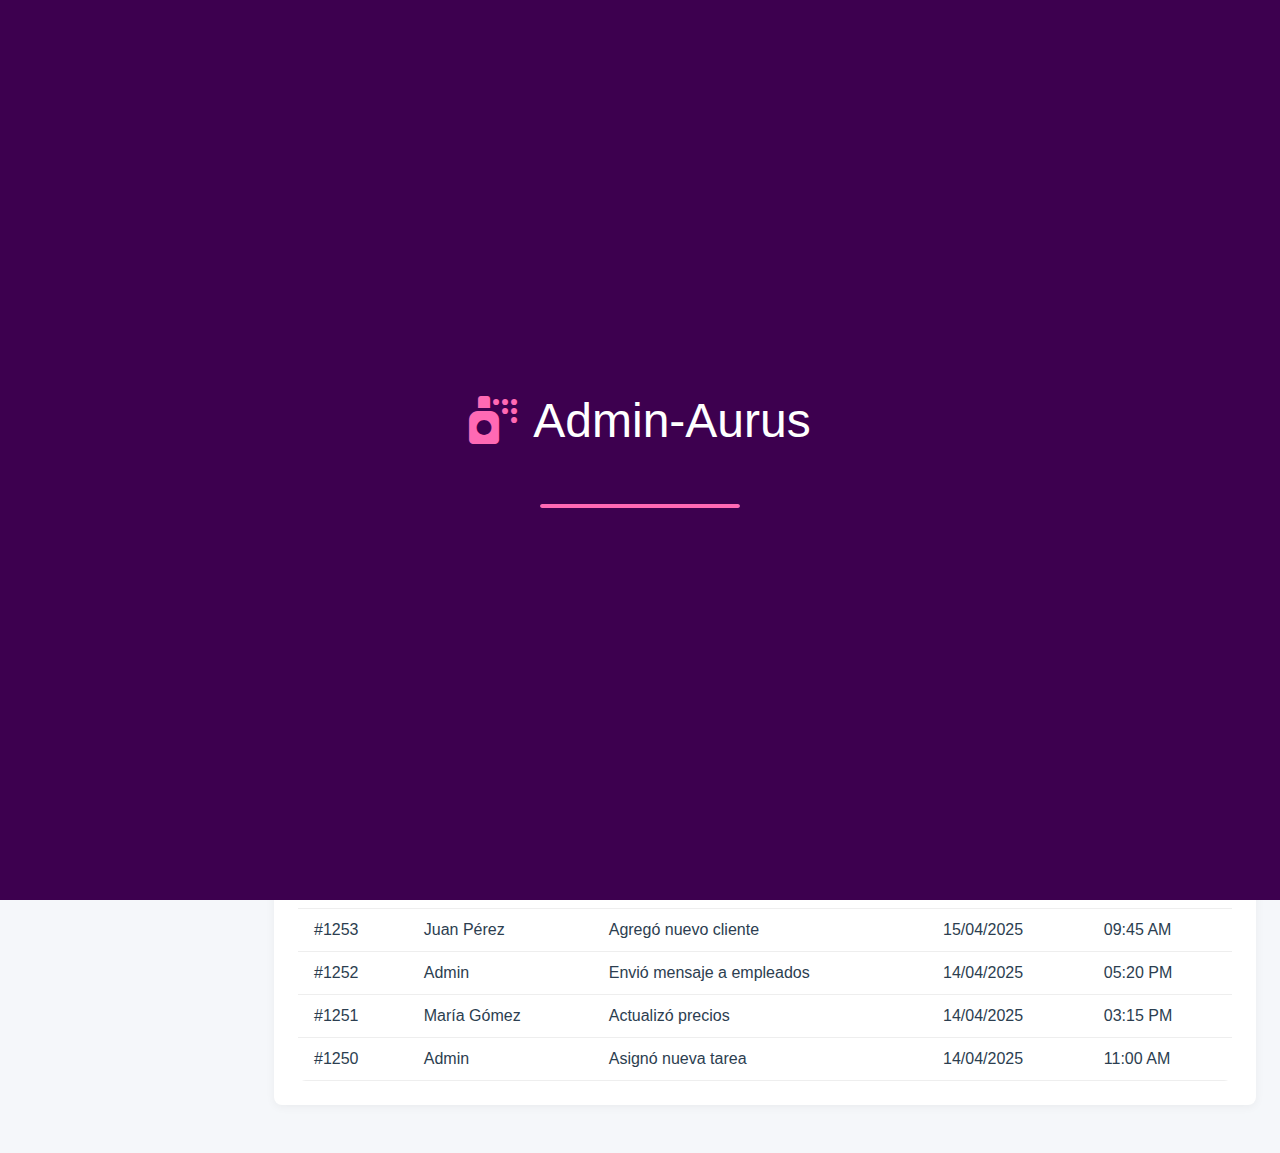
<file: admin.html>
<!DOCTYPE html>
<html lang="es">
<head>
    <meta charset="UTF-8">
    <meta name="viewport" content="width=device-width, initial-scale=1.0">
    <title>AdminAurus</title>
    <link rel="stylesheet" href="https://cdnjs.cloudflare.com/ajax/libs/font-awesome/6.0.0-beta3/css/all.min.css">
    <style>
        :root {
            --primary-color: #3D004F;
            --secondary-color: #6A0572;
            --accent-color: #FF69B4;
            --light-color: #f5e6d8;
            --dark-color: #2c3e50;
            --sidebar-width: 250px;
            --success-color: #2ecc71;
            --warning-color: #FF69B4;
        }
        
        * {
            margin: 0;
            padding: 0;
            box-sizing: border-box;
            font-family: 'Segoe UI', Tahoma, Geneva, Verdana, sans-serif;
        }
        
        body {
            background-color: #f5f7fa;
            color: var(--dark-color);
            display: flex;
            min-height: 100vh;
            overflow-x: hidden;
        }
        
        /* Welcome Animation */
        .welcome-overlay {
            position: fixed;
            top: 0;
            left: 0;
            width: 100%;
            height: 100%;
            background-color: var(--primary-color);
            display: flex;
            flex-direction: column;
            justify-content: center;
            align-items: center;
            z-index: 9999;
            transition: all 0.8s ease-out;
        }
        
        .welcome-overlay.hidden {
            opacity: 0;
            visibility: hidden;
        }
        
        .welcome-logo {
            font-size: 3rem;
            color: white;
            margin-bottom: 1.5rem;
            display: flex;
            align-items: center;
        }
        
        .welcome-logo i {
            margin-right: 1rem;
            color: var(--accent-color);
        }
        
        .welcome-progress {
            width: 200px;
            height: 4px;
            background-color: rgba(255, 255, 255, 0.2);
            border-radius: 2px;
            overflow: hidden;
            margin-top: 2rem;
        }
        
        .welcome-progress-bar {
            height: 100%;
            width: 0;
            background-color: var(--accent-color);
            transition: width 2.5s ease-in-out;
            border-radius: 2px;
        }
        
        /* Sidebar */
        .sidebar {
            width: var(--sidebar-width);
            background-color: var(--primary-color);
            color: white;
            position: fixed;
            height: 100vh;
            padding: 1rem;
            transition: all 0.3s cubic-bezier(0.4, 0, 0.2, 1);
            z-index: 1000;
            transform: translateX(0);
        }
        
        .sidebar-header {
            display: flex;
            align-items: center;
            justify-content: space-between;
            padding: 1rem;
            border-bottom: 1px solid rgba(255, 255, 255, 0.1);
        }
        
        .sidebar-header h3 {
            margin: 0;
            font-size: 1.2rem;
            transition: transform 0.3s;
        }
        
        .sidebar-header h3:hover {
            transform: scale(1.05);
        }
        
        .sidebar-menu {
            margin-top: 1rem;
        }
        
        .sidebar-menu li {
            list-style: none;
            margin-bottom: 0.5rem;
            position: relative;
            overflow: hidden;
        }
        
        .sidebar-menu li::before {
            content: '';
            position: absolute;
            left: 0;
            bottom: 0;
            width: 100%;
            height: 1px;
            background: rgba(255, 255, 255, 0.1);
        }
        
        .sidebar-menu a {
            display: flex;
            align-items: center;
            padding: 0.75rem 1rem;
            color: rgba(255, 255, 255, 0.8);
            text-decoration: none;
            border-radius: 4px;
            transition: all 0.3s cubic-bezier(0.4, 0, 0.2, 1);
            position: relative;
            overflow: hidden;
        }
        
        .sidebar-menu a::after {
            content: '';
            position: absolute;
            left: 0;
            bottom: 0;
            width: 100%;
            height: 2px;
            background: var(--accent-color);
            transform: scaleX(0);
            transform-origin: right;
            transition: transform 0.3s ease;
        }
        
        .sidebar-menu a:hover::after,
        .sidebar-menu a.active::after {
            transform: scaleX(1);
            transform-origin: left;
        }
        
        .sidebar-menu a:hover, .sidebar-menu a.active {
            background-color: rgba(255, 255, 255, 0.1);
            color: white;
            transform: translateX(5px);
        }
        
        .sidebar-menu i {
            margin-right: 0.75rem;
            font-size: 1.1rem;
            transition: transform 0.3s;
        }
        
        .sidebar-menu a:hover i {
            transform: scale(1.2);
        }
        
        /* Main Content */
        .main-content {
            flex: 1;
            margin-left: var(--sidebar-width);
            transition: all 0.3s cubic-bezier(0.4, 0, 0.2, 1);
        }
        
        /* Navbar */
        .navbar {
            background-color: white;
            padding: 1rem 1.5rem;
            box-shadow: 0 2px 10px rgba(0, 0, 0, 0.1);
            display: flex;
            justify-content: space-between;
            align-items: center;
            transition: all 0.3s;
        }
        
        .navbar.scrolled {
            box-shadow: 0 4px 20px rgba(0, 0, 0, 0.15);
        }
        
        .navbar-left h1 {
            font-size: 1.5rem;
            color: var(--primary-color);
            margin: 0;
            transition: all 0.3s;
        }
        
        .navbar-left h1:hover {
            color: var(--secondary-color);
        }
        
        .navbar-right {
            display: flex;
            align-items: center;
        }
        
        .user-profile {
            display: flex;
            align-items: center;
            cursor: pointer;
            transition: all 0.3s;
            padding: 0.5rem;
            border-radius: 50px;
        }
        
        .user-profile:hover {
            background-color: rgba(139, 90, 43, 0.1);
            transform: translateY(-2px);
        }
        
        .user-profile img {
            width: 40px;
            height: 40px;
            border-radius: 50%;
            margin-right: 0.75rem;
            transition: all 0.3s;
            border: 2px solid transparent;
        }
        
        .user-profile:hover img {
            border-color: var(--secondary-color);
            transform: rotate(10deg);
        }
        
        .user-profile span {
            font-weight: 600;
            transition: all 0.3s;
        }
        
        .user-profile:hover span {
            color: var(--secondary-color);
        }
        
        /* Content */
        .content {
            padding: 1.5rem;
        }
        
        .section {
            animation: fadeIn 0.5s ease-out;
        }
        
        .card {
            background-color: white;
            border-radius: 8px;
            box-shadow: 0 2px 10px rgba(0, 0, 0, 0.05);
            margin-bottom: 1.5rem;
            overflow: hidden;
            transition: all 0.3s cubic-bezier(0.4, 0, 0.2, 1);
        }
        
        .card:hover {
            box-shadow: 0 5px 15px rgba(0, 0, 0, 0.1);
            transform: translateY(-3px);
        }
        
        .card-header {
            padding: 1rem 1.5rem;
            border-bottom: 1px solid #eee;
            display: flex;
            justify-content: space-between;
            align-items: center;
            transition: all 0.3s;
        }
        
        .card-header h2 {
            font-size: 1.25rem;
            margin: 0;
            color: var(--primary-color);
            transition: all 0.3s;
        }
        
        .card:hover .card-header h2 {
            color: var(--secondary-color);
        }
        
        .card-body {
            padding: 1.5rem;
        }
        
        /* Tablas */
        .table-responsive {
            overflow-x: auto;
            border-radius: 8px;
        }
        
        .table {
            width: 100%;
            border-collapse: collapse;
        }
        
        .table th, .table td {
            padding: 0.75rem 1rem;
            text-align: left;
            border-bottom: 1px solid #eee;
            transition: all 0.2s;
        }
        
        .table th {
            background-color: #f8f9fa;
            font-weight: 600;
            color: var(--primary-color);
            position: sticky;
            top: 0;
        }
        
        .table tr {
            transition: all 0.3s;
        }
        
        .table tr:hover {
            background-color: #f8f9fa;
            transform: scale(1.005);
        }
        
        .table tr:hover td {
            color: var(--secondary-color);
        }
        
        /* Botones */
        .btn {
            display: inline-flex;
            align-items: center;
            justify-content: center;
            padding: 0.5rem 1rem;
            border-radius: 4px;
            font-weight: 500;
            cursor: pointer;
            transition: all 0.3s cubic-bezier(0.4, 0, 0.2, 1);
            border: none;
            position: relative;
            overflow: hidden;
        }
        
        .btn::after {
            content: '';
            position: absolute;
            top: 50%;
            left: 50%;
            width: 5px;
            height: 5px;
            background: rgba(255, 255, 255, 0.5);
            opacity: 0;
            border-radius: 100%;
            transform: scale(1, 1) translate(-50%, -50%);
            transform-origin: 50% 50%;
        }
        
        .btn:focus:not(:active)::after {
            animation: ripple 0.6s ease-out;
        }
        
        .btn i {
            margin-right: 0.5rem;
            transition: transform 0.3s;
        }
        
        .btn:hover i {
            transform: scale(1.2);
        }
        
        .btn-primary {
            background-color: var(--secondary-color);
            color: white;
        }
        
        .btn-primary:hover {
            background-color: #FF69B4;
            box-shadow: 0 4px 12px rgba(139, 90, 43, 0.3);
            transform: translateY(-2px);
        }
        
        .btn-success {
            background-color: var(--success-color);
            color: white;
        }
        
        .btn-success:hover {
            background-color: #27ae60;
            box-shadow: 0 4px 12px rgba(46, 204, 113, 0.3);
            transform: translateY(-2px);
        }
        
        .btn-danger {
            background-color: var(--accent-color);
            color: white;
        }
        
        .btn-danger:hover {
            background-color: #6A0572;
            box-shadow: 0 4px 12px rgba(212, 167, 106, 0.3);
            transform: translateY(-2px);
        }
        
        .btn-sm {
            padding: 0.25rem 0.5rem;
            font-size: 0.875rem;
        }
        
        /* Formularios */
        .form-group {
            margin-bottom: 1rem;
        }
        
        .form-group label {
            display: block;
            margin-bottom: 0.5rem;
            font-weight: 500;
            transition: all 0.3s;
        }
        
        .form-control {
            width: 100%;
            padding: 0.5rem 0.75rem;
            border: 1px solid #ddd;
            border-radius: 4px;
            font-size: 1rem;
            transition: all 0.3s;
        }
        
        .form-control:focus {
            border-color: var(--secondary-color);
            outline: none;
            box-shadow: 0 0 0 3px rgba(139, 90, 43, 0.2);
            transform: translateY(-1px);
        }
        
        /* Modal */
        .modal {
            display: none;
            position: fixed;
            top: 0;
            left: 0;
            width: 100%;
            height: 100%;
            background-color: rgba(0, 0, 0, 0.5);
            z-index: 2000;
            justify-content: center;
            align-items: center;
            opacity: 0;
            transition: opacity 0.3s ease-out;
        }
        
        .modal.show {
            display: flex;
            opacity: 1;
        }
        
        .modal-content {
            background-color: white;
            border-radius: 8px;
            width: 90%;
            max-width: 600px;
            max-height: 90vh;
            overflow-y: auto;
            transform: translateY(-50px) scale(0.95);
            opacity: 0;
            transition: all 0.3s cubic-bezier(0.4, 0, 0.2, 1);
            box-shadow: 0 10px 25px rgba(0, 0, 0, 0.2);
        }
        
        .modal.show .modal-content {
            transform: translateY(0) scale(1);
            opacity: 1;
        }
        
        .modal-header {
            padding: 1rem 1.5rem;
            border-bottom: 1px solid #eee;
            display: flex;
            justify-content: space-between;
            align-items: center;
            background-color: var(--primary-color);
            color: white;
        }
        
        .modal-header h3 {
            margin: 0;
            font-size: 1.25rem;
        }
        
        .modal-body {
            padding: 1.5rem;
        }
        
        .modal-footer {
            padding: 1rem 1.5rem;
            border-top: 1px solid #eee;
            display: flex;
            justify-content: flex-end;
        }
        
        .close {
            background: none;
            border: none;
            font-size: 1.5rem;
            cursor: pointer;
            color: white;
            transition: all 0.3s;
        }
        
        .close:hover {
            transform: rotate(90deg);
            color: var(--accent-color);
        }
        
        /* Calendario */
        .calendar {
            display: grid;
            grid-template-columns: repeat(7, 1fr);
            gap: 0.5rem;
        }
        
        .calendar-header {
            display: grid;
            grid-template-columns: repeat(7, 1fr);
            gap: 0.5rem;
            margin-bottom: 0.5rem;
        }
        
        .calendar-header div {
            text-align: center;
            font-weight: 600;
            padding: 0.5rem;
            background-color: #f8f9fa;
            border-radius: 4px;
            transition: all 0.3s;
        }
        
        .calendar-header div:hover {
            background-color: var(--secondary-color);
            color: white;
        }
        
        .calendar-day {
            border: 1px solid #eee;
            border-radius: 4px;
            padding: 0.5rem;
            min-height: 100px;
            background-color: white;
            transition: all 0.3s;
        }
        
        .calendar-day:hover {
            box-shadow: 0 3px 10px rgba(0, 0, 0, 0.1);
            transform: translateY(-3px);
            border-color: var(--secondary-color);
        }
        
        .calendar-day.empty {
            background-color: #f8f9fa;
            border: none;
        }
        
        .calendar-day-header {
            display: flex;
            justify-content: space-between;
            margin-bottom: 0.5rem;
            font-weight: 500;
        }
        
        .calendar-event {
            background-color: var(--secondary-color);
            color: white;
            padding: 0.25rem 0.5rem;
            border-radius: 4px;
            font-size: 0.8rem;
            margin-bottom: 0.25rem;
            cursor: pointer;
            transition: all 0.3s;
        }
        
        .calendar-event:hover {
            background-color: var(--primary-color);
            transform: translateX(5px);
        }
        
        /* Tabs */
        .tabs {
            display: flex;
            border-bottom: 1px solid #ddd;
            margin-bottom: 1.5rem;
        }
        
        .tab {
            padding: 0.75rem 1.5rem;
            cursor: pointer;
            font-weight: 500;
            color: #777;
            transition: all 0.3s;
            position: relative;
        }
        
        .tab::after {
            content: '';
            position: absolute;
            bottom: -1px;
            left: 0;
            width: 100%;
            height: 2px;
            background: var(--secondary-color);
            transform: scaleX(0);
            transition: transform 0.3s ease;
        }
        
        .tab.active {
            color: var(--secondary-color);
        }
        
        .tab.active::after {
            transform: scaleX(1);
        }
        
        .tab:hover {
            color: var(--secondary-color);
        }
        
        /* Alertas */
        .alert {
            padding: 0.75rem 1.25rem;
            margin-bottom: 1rem;
            border-radius: 4px;
            transition: all 0.3s;
            display: flex;
            align-items: center;
            opacity: 0;
            transform: translateY(20px);
            animation: slideIn 0.3s forwards;
        }
        
        .alert i {
            margin-right: 0.75rem;
            font-size: 1.2rem;
        }
        
        .alert-success {
            background-color: #d4edda;
            color: #155724;
            border: 1px solid #c3e6cb;
        }
        
        .alert-danger {
            background-color: #f8d7da;
            color: #721c24;
            border: 1px solid #f5c6cb;
        }
        
        /* Toast Notifications */
        .toast-container {
            position: fixed;
            bottom: 20px;
            right: 20px;
            z-index: 3000;
        }
        
        .toast {
            padding: 1rem 1.5rem;
            margin-bottom: 1rem;
            border-radius: 4px;
            color: white;
            display: flex;
            align-items: center;
            box-shadow: 0 4px 12px rgba(0, 0, 0, 0.15);
            transform: translateX(100%);
            opacity: 0;
            transition: all 0.3s cubic-bezier(0.4, 0, 0.2, 1);
            max-width: 300px;
        }
        
        .toast.show {
            transform: translateX(0);
            opacity: 1;
        }
        
        .toast i {
            margin-right: 0.75rem;
            font-size: 1.2rem;
        }
        
        .toast-success {
            background-color: var(--success-color);
        }
        
        .toast-error {
            background-color: var(--accent-color);
        }
        
        .toast-info {
            background-color: var(--secondary-color);
        }
        
        /* Badges */
        .badge {
            display: inline-block;
            padding: 0.25rem 0.5rem;
            border-radius: 50px;
            font-size: 0.75rem;
            font-weight: 600;
            color: white;
        }
        
        .bg-primary {
            background-color: var(--secondary-color);
        }
        
        .bg-success {
            background-color: var(--success-color);
        }
        
        .bg-danger {
            background-color: var(--accent-color);
        }
        
        .bg-warning {
            background-color: var(--warning-color);
        }
        
        /* Loading Spinner */
        .spinner {
            display: inline-block;
            width: 1.5rem;
            height: 1.5rem;
            border: 3px solid rgba(255, 255, 255, 0.3);
            border-radius: 50%;
            border-top-color: white;
            animation: spin 1s ease-in-out infinite;
            margin-right: 0.5rem;
        }
        
        /* Responsive */
        @media (max-width: 992px) {
            .sidebar {
                transform: translateX(-100%);
            }
            
            .sidebar.show {
                transform: translateX(0);
            }
            
            .main-content {
                margin-left: 0;
            }
            
            .navbar-toggle {
                display: block;
            }
        }
        
        /* Animaciones */
        @keyframes fadeIn {
            from { opacity: 0; transform: translateY(20px); }
            to { opacity: 1; transform: translateY(0); }
        }
        
        @keyframes slideIn {
            from { opacity: 0; transform: translateY(20px); }
            to { opacity: 1; transform: translateY(0); }
        }
        
        @keyframes spin {
            to { transform: rotate(360deg); }
        }
        
        @keyframes ripple {
            0% {
                transform: scale(0, 0);
                opacity: 1;
            }
            20% {
                transform: scale(25, 25);
                opacity: 1;
            }
            100% {
                opacity: 0;
                transform: scale(40, 40);
            }
        }
        
        @keyframes pulse {
            0% { transform: scale(1); }
            50% { transform: scale(1.05); }
            100% { transform: scale(1); }
        }
        
        /* Estilos específicos */
        .stats-container {
            display: grid;
            grid-template-columns: repeat(auto-fit, minmax(200px, 1fr));
            gap: 1.5rem;
            margin-bottom: 1.5rem;
        }
        
        .stat-card {
            background-color: white;
            border-radius: 8px;
            padding: 1.5rem;
            box-shadow: 0 2px 10px rgba(0, 0, 0, 0.05);
            display: flex;
            flex-direction: column;
            transition: all 0.3s;
        }
        
        .stat-card:hover {
            transform: translateY(-5px);
            box-shadow: 0 5px 15px rgba(0, 0, 0, 0.1);
        }
        
        .stat-card h3 {
            font-size: 1rem;
            color: #777;
            margin-bottom: 0.5rem;
            transition: all 0.3s;
        }
        
        .stat-card:hover h3 {
            color: var(--secondary-color);
        }
        
        .stat-card p {
            font-size: 1.75rem;
            font-weight: 600;
            color: var(--primary-color);
            margin: 0;
            transition: all 0.3s;
        }
        
        .stat-card:hover p {
            color: var(--secondary-color);
        }
        
        .stat-card i {
            font-size: 2rem;
            color: var(--secondary-color);
            margin-bottom: 1rem;
            transition: all 0.3s;
        }
        
        .stat-card:hover i {
            transform: scale(1.2);
            animation: pulse 1.5s infinite;
        }
        
        .message-item {
            display: flex;
            align-items: center;
            padding: 1rem;
            border-bottom: 1px solid #eee;
            cursor: pointer;
            transition: all 0.3s;
        }
        
        .message-item:hover {
            background-color: #f8f9fa;
            transform: translateX(5px);
        }
        
        .message-item img {
            width: 40px;
            height: 40px;
            border-radius: 50%;
            margin-right: 1rem;
            transition: all 0.3s;
        }
        
        .message-item:hover img {
            transform: rotate(10deg);
        }
        
        .message-content {
            flex: 1;
        }
        
        .message-content h4 {
            margin: 0 0 0.25rem 0;
            font-size: 1rem;
            transition: all 0.3s;
        }
        
        .message-item:hover .message-content h4 {
            color: var(--secondary-color);
        }
        
        .message-content p {
            margin: 0;
            color: #777;
            font-size: 0.875rem;
            white-space: nowrap;
            overflow: hidden;
            text-overflow: ellipsis;
        }
        
        .message-time {
            color: #777;
            font-size: 0.75rem;
            transition: all 0.3s;
        }
        
        .message-item:hover .message-time {
            color: var(--primary-color);
        }
        
        /* Floating Action Button */
        .fab {
            position: fixed;
            bottom: 2rem;
            right: 2rem;
            width: 56px;
            height: 56px;
            border-radius: 50%;
            background-color: var(--secondary-color);
            color: white;
            display: flex;
            align-items: center;
            justify-content: center;
            font-size: 1.5rem;
            box-shadow: 0 4px 12px rgba(139, 90, 43, 0.3);
            cursor: pointer;
            z-index: 100;
            transition: all 0.3s cubic-bezier(0.4, 0, 0.2, 1);
        }
        
        .fab:hover {
            transform: translateY(-3px) scale(1.1);
            box-shadow: 0 6px 16px rgba(139, 90, 43, 0.4);
        }
        
        /* Tooltip */
        .tooltip {
            position: relative;
            display: inline-block;
        }

        .tooltip .tooltiptext {
            visibility: hidden;
            width: 120px;
            background-color: var(--primary-color);
            color: white;
            text-align: center;
            border-radius: 6px;
            padding: 5px;
            position: absolute;
            z-index: 1;
            top: 125%; /* Position tooltip below the element */
            left: 50%;
            transform: translateX(-50%);
            opacity: 0;
            transition: opacity 0.3s;
        }

        .tooltip .tooltiptext::after {
            content: "";
            position: absolute;
            bottom: 100%; /* Place the arrow at the top of the tooltip */
            left: 50%;
            margin-left: -5px;
            border-width: 5px;
            border-style: solid;
            border-color: transparent transparent var(--primary-color) transparent; /* Arrow pointing upwards */
        }

        .tooltip:hover .tooltiptext {
            visibility: visible;
            opacity: 1;
        }

        /* Estilos específicos para el calendario mejorado */
        .calendar-controls {
            display: flex;
            align-items: center;
            gap: 10px;
        }
        
        .btn-icon {
            background: none;
            border: none;
            cursor: pointer;
            font-size: 1rem;
            padding: 5px 10px;
        }
        
        .calendar-grid {
            display: grid;
            grid-template-columns: repeat(7, 1fr);
            gap: 5px;
        }
        
        .calendar-day {
            min-height: 80px;
            border: 1px solid #eee;
            padding: 5px;
            position: relative;
        }
        
        .calendar-day.empty {
            background-color: #f9f9f9;
        }
        
        .calendar-day.today {
            background-color: #e3f2fd;
            font-weight: bold;
        }
        
        .day-number {
            font-weight: bold;
            margin-bottom: 5px;
        }
        
        .calendar-event {
            background-color: #e1f5fe;
            border-radius: 3px;
            padding: 2px 5px;
            margin-bottom: 2px;
            font-size: 0.8rem;
            white-space: nowrap;
            overflow: hidden;
            text-overflow: ellipsis;
        }

        /* Estilos para perfumes */
        .perfume-card {
            display: flex;
            margin-bottom: 1rem;
            border: 1px solid #eee;
            border-radius: 8px;
            overflow: hidden;
            transition: all 0.3s;
        }

        .perfume-card:hover {
            transform: translateY(-3px);
            box-shadow: 0 5px 15px rgba(0, 0, 0, 0.1);
        }

        .perfume-image {
            width: 100px;
            height: 100px;
            object-fit: cover;
            transition: all 0.3s;
        }

        .perfume-card:hover .perfume-image {
            transform: scale(1.05);
        }

        .perfume-info {
            padding: 1rem;
            flex: 1;
        }

        .perfume-name {
            font-weight: 600;
            margin-bottom: 0.5rem;
            color: var(--primary-color);
        }

        .perfume-description {
            color: #666;
            font-size: 0.9rem;
            margin-bottom: 0.5rem;
        }

        .perfume-price {
            font-weight: 700;
            color: var(--secondary-color);
        }

        .gender-tabs {
            display: flex;
            margin-bottom: 1.5rem;
            border-bottom: 1px solid #ddd;
        }

        .gender-tab {
            padding: 0.75rem 1.5rem;
            cursor: pointer;
            font-weight: 500;
            color: #777;
            transition: all 0.3s;
            position: relative;
        }

        .gender-tab::after {
            content: '';
            position: absolute;
            bottom: -1px;
            left: 0;
            width: 100%;
            height: 2px;
            background: var(--secondary-color);
            transform: scaleX(0);
            transition: transform 0.3s ease;
        }

        .gender-tab.active {
            color: var(--secondary-color);
        }

        .gender-tab.active::after {
            transform: scaleX(1);
        }

        .gender-tab:hover {
            color: var(--secondary-color);
        }

        /* Estilo para el contenedor de perfumes */
        .perfumes-container {
            display: grid;
            grid-template-columns: repeat(auto-fill, minmax(300px, 1fr));
            gap: 1.5rem;
        }

        /* Estilo para el perfume en el inventario */
        .inventory-perfume {
            display: flex;
            align-items: center;
            padding: 1rem;
            border: 1px solid #eee;
            border-radius: 8px;
            transition: all 0.3s;
        }

        .inventory-perfume:hover {
            transform: translateY(-3px);
            box-shadow: 0 5px 15px rgba(0, 0, 0, 0.1);
        }

        .inventory-perfume-image {
            width: 60px;
            height: 60px;
            object-fit: cover;
            border-radius: 4px;
            margin-right: 1rem;
        }

        .inventory-perfume-info {
            flex: 1;
        }

        .inventory-perfume-name {
            font-weight: 600;
            margin-bottom: 0.25rem;
        }

        .inventory-perfume-stock {
            font-size: 0.9rem;
            color: #666;
        }

        /* Estilo para el contenedor de perfumes en el inventario */
        .inventory-grid {
            display: grid;
            grid-template-columns: repeat(auto-fill, minmax(250px, 1fr));
            gap: 1rem;
        }

        /* Estilo para el perfume en la vista de clientes */
        .client-perfume {
            display: flex;
            align-items: center;
            padding: 1rem;
            border: 1px solid #eee;
            border-radius: 8px;
            transition: all 0.3s;
        }

        .client-perfume:hover {
            transform: translateY(-3px);
            box-shadow: 0 5px 15px rgba(0, 0, 0, 0.1);
        }

        .client-perfume-image {
            width: 50px;
            height: 50px;
            object-fit: cover;
            border-radius: 4px;
            margin-right: 1rem;
        }

        .client-perfume-info {
            flex: 1;
        }

        .client-perfume-name {
            font-weight: 600;
            margin-bottom: 0.25rem;
        }

        .client-perfume-price {
            font-size: 0.9rem;
            color: var(--secondary-color);
            font-weight: 600;
        }


        /* Fab Container */
        .fab-container {
            position: fixed;
            bottom: 2rem;
            right: 2rem;
            z-index: 100;
            display: flex;
            flex-direction: column-reverse;
            align-items: flex-end;
        }

        /* Main Fab Button */
        .fab-main {
            width: 56px;
            height: 56px;
            border-radius: 50%;
            background-color: var(--secondary-color);
            color: white;
            display: flex;
            align-items: center;
            justify-content: center;
            font-size: 1.5rem;
            box-shadow: 0 4px 12px rgba(139, 90, 43, 0.3);
            cursor: pointer;
            transition: all 0.3s cubic-bezier(0.4, 0, 0.2, 1);
            position: relative;
            z-index: 101;
        }

        .fab-main:hover {
            transform: rotate(45deg) scale(1.1);
            box-shadow: 0 6px 16px rgba(139, 90, 43, 0.4);
        }

        /* Fab Menu */
        .fab-menu {
            display: none;
            flex-direction: column;
            margin-bottom: 1rem;
            transform-origin: bottom center;
            animation: fadeInUp 0.3s ease-out;
        }

        .fab-menu.show {
            display: flex;
        }

        /* Fab Menu Items */
        .fab-menu-item {
            width: 40px;
            height: 40px;
            border-radius: 50%;
            background-color: white;
            color: var(--secondary-color);
            display: flex;
            align-items: center;
            justify-content: center;
            margin-bottom: 0.5rem;
            box-shadow: 0 2px 10px rgba(0, 0, 0, 0.1);
            cursor: pointer;
            transition: all 0.3s;
            position: relative;
            overflow: hidden;
        }

        .fab-menu-item:hover {
            transform: scale(1.1);
            background-color: var(--secondary-color);
            color: white;
        }

        .fab-menu-item i {
            font-size: 1rem;
        }

        .fab-label {
            position: absolute;
            right: 50px;
            white-space: nowrap;
            background-color: var(--primary-color);
            color: white;
            padding: 0.5rem 1rem;
            border-radius: 20px;
            font-size: 0.8rem;
            opacity: 0;
            pointer-events: none;
            transition: all 0.3s;
            box-shadow: 0 2px 5px rgba(0, 0, 0, 0.2);
        }

        .fab-menu-item:hover .fab-label {
            opacity: 1;
            right: 60px;
        }

        /* Animations */
        @keyframes fadeInUp {
            from {
                opacity: 0;
                transform: translateY(20px);
            }
            to {
                opacity: 1;
                transform: translateY(0);
            }
        }

        @keyframes pulse {
            0% { transform: scale(1); }
            50% { transform: scale(1.1); }
            100% { transform: scale(1); }
        }

        /* Estilos para el modal de eventos */
        .animate-slide {
            animation: slideIn 0.4s ease-out;
        }

        .confetti-container {
            position: relative;
            overflow: hidden;
        }

        .congrats-content {
            text-align: center;
            padding: 20px;
        }

        .timer-display {
            margin: 20px 0;
            font-size: 18px;
        }

        #countdown {
            font-size: 24px;
            font-weight: bold;
            color: var(--success-color);
        }

        .form-row {
            display: flex;
            gap: 15px;
        }

        .form-row .form-group {
            flex: 1;
        }

        @keyframes slideIn {
            from {
                transform: translateY(-50px);
                opacity: 0;
            }
            to {
                transform: translateY(0);
                opacity: 1;
            }
        }
    </style>
</head>
<body>
    <!-- Welcome Animation -->
    <div class="welcome-overlay" id="welcomeOverlay">
        <div class="welcome-logo">
            <i class="fas fa-spray-can"></i>
            <span>Admin-Aurus</span>
        </div>
   <!-- <p>Cargando panel de administración...</p> -->
        <div class="welcome-progress">
            <div class="welcome-progress-bar" id="welcomeProgress"></div>
        </div>
    </div>

    <!-- Toast Notifications Container -->
    <div class="toast-container" id="toastContainer"></div>

    <!-- Sidebar -->
    <div class="sidebar">
        <div class="sidebar-header">
            <h3>Aurus Perfumes</h3>
        </div>
        <ul class="sidebar-menu">
            <li><a href="#" class="active" onclick="showSection('dashboard')"><i class="fas fa-tachometer-alt"></i> Dashboard</a></li>
            <li><a href="#" onclick="showSection('perfumes')"><i class="fas fa-spray-can"></i> Perfumes</a></li>
            <li><a href="#" onclick="showSection('inventory')"><i class="fas fa-boxes"></i> Inventario</a></li>
            <li><a href="#" onclick="showSection('clients')"><i class="fas fa-users"></i> Clientes</a></li>
            <li><a href="#" onclick="showSection('providers')"><i class="fas fa-truck"></i> Proveedores</a></li>
            <li><a href="#" onclick="showSection('employees')"><i class="fas fa-user-tie"></i> Empleados</a></li>
            <li><a href="#" onclick="showSection('calendar')"><i class="fas fa-calendar-alt"></i> Calendario</a></li>
            <li><a href="#" onclick="showSection('messages')"><i class="fas fa-envelope"></i> Mensajes</a></li>
            <li><a href="#" onclick="showSection('tasks')"><i class="fas fa-tasks"></i> Tareas</a></li>
       <!-- <li><a href="#" onclick="showSection('settings')"><i class="fas fa-cog"></i> Configuración</a></li> --> 
            <li><a href="#" onclick="showSection('account')"><i class="fas fa-user-circle"></i> Mi Cuenta</a></li>
            <li><a href="#" onclick="showLogoutModal()"><i class="fas fa-sign-out-alt"></i> Cerrar Sesión</a></li>
        </ul>
    </div>

    <div class="main-content">
        <div class="navbar" id="navbar">
            <div class="navbar-left">
                <h1>Panel de Administración</h1>
            </div>
            <div class="navbar-right">
                <div class="user-profile tooltip" onclick="showToast('success', 'Perfil actualizado')">
                    <img src="image/perfilmensaje/perfilprincipal.png" alt="Admin">
                    <span>Administrador</span>
                </div>
            </div>
        </div>

        <div class="content">
            <!-- Dashboard Section -->
            <div id="dashboard-section" class="section">
                <div class="alert alert-success" id="welcomeAlert">
                    <i class="fas fa-check-circle"></i> ¡Bienvenido al panel de administración de Aurus Perfumes!
                </div>
                
                <div class="stats-container">
                    <div class="stat-card" onclick="showToast('info', 'Clientes registrados')">
                        <i class="fas fa-users"></i>
                        <h3>Clientes</h3>
                        <p>1,245</p>
                    </div>
                    <div class="stat-card" onclick="showToast('info', 'Perfumes en stock')">
                        <i class="fas fa-spray-can"></i>
                        <h3>Perfumes en Stock</h3>
                        <p>856</p>
                    </div>
                    <div class="stat-card" onclick="showToast('info', 'Ventas del mes')">
                        <i class="fas fa-dollar-sign"></i>
                        <h3>Ventas del Mes</h3>
                        <p>$120,450,000</p>
                    </div>
                    <div class="stat-card" onclick="showToast('info', 'Proveedores activos')">
                        <i class="fas fa-truck"></i>
                        <h3>Proveedores</h3>
                        <p>12</p>
                    </div>
                </div>

                <div class="card">
                    <div class="card-header">
                        <h2>Perfumes Destacados</h2>
                    </div>
                    <div class="card-body">
                        <div class="perfumes-container">
                            <div class="perfume-card" onclick="showToast('info', 'Detalles de Aurus Noir')">
                                <img src="image/perfumes/perfume5.png" alt="Aurus Noir" class="perfume-image">
                                <div class="perfume-info">
                                    <div class="perfume-name">Aurus Noir</div>
                                    <div class="perfume-description">La oscuridad elegante que atrae miradas.</div>
                                    <div class="perfume-price">$85,000</div>
                                </div>
                            </div>
                            <div class="perfume-card" onclick="showToast('info', 'Detalles de Aurus Oud')">
                                <img src="image/perfumes/perfume6.png" alt="Aurus Oud" class="perfume-image">
                                <div class="perfume-info">
                                    <div class="perfume-name">Aurus Oud</div>
                                    <div class="perfume-description">La riqueza del oud en una fragancia inolvidable.</div>
                                    <div class="perfume-price">$90,000</div>
                                </div>
                            </div>
                            <div class="perfume-card" onclick="showToast('info', 'Detalles de Aurus Velvet')">
                                <img src="image/perfumes/perfume12.png" alt="Aurus Velvet" class="perfume-image">
                                <div class="perfume-info">
                                    <div class="perfume-name">Aurus Velvet</div>
                                    <div class="perfume-description">Suave como el terciopelo, intenso como el deseo.</div>
                                    <div class="perfume-price">$95,000</div>
                                </div>
                            </div>
                        </div>
                    </div>
                </div>

                <div class="card">
                    <div class="card-header">
                        <h2>Actividad Reciente</h2>
                    </div>
                    <div class="card-body">
                        <div class="table-responsive">
                            <table class="table">
                                <thead>
                                    <tr>
                                        <th>ID</th>
                                        <th>Usuario</th>
                                        <th>Acción</th>
                                        <th>Fecha</th>
                                        <th>Hora</th>
                                    </tr>
                                </thead>
                                <tbody>
                                    <tr onclick="showToast('info', 'Detalles de actividad #1254')">
                                        <td>#1254</td>
                                        <td>Admin</td>
                                        <td>Actualizó inventario</td>
                                        <td>15/04/2025</td>
                                        <td>10:30 AM</td>
                                    </tr>
                                    <tr onclick="showToast('info', 'Detalles de actividad #1253')">
                                        <td>#1253</td>
                                        <td>Juan Pérez</td>
                                        <td>Agregó nuevo cliente</td>
                                        <td>15/04/2025</td>
                                        <td>09:45 AM</td>
                                    </tr>
                                    <tr onclick="showToast('info', 'Detalles de actividad #1252')">
                                        <td>#1252</td>
                                        <td>Admin</td>
                                        <td>Envió mensaje a empleados</td>
                                        <td>14/04/2025</td>
                                        <td>05:20 PM</td>
                                    </tr>
                                    <tr onclick="showToast('info', 'Detalles de actividad #1251')">
                                        <td>#1251</td>
                                        <td>María Gómez</td>
                                        <td>Actualizó precios</td>
                                        <td>14/04/2025</td>
                                        <td>03:15 PM</td>
                                    </tr>
                                    <tr onclick="showToast('info', 'Detalles de actividad #1250')">
                                        <td>#1250</td>
                                        <td>Admin</td>
                                        <td>Asignó nueva tarea</td>
                                        <td>14/04/2025</td>
                                        <td>11:00 AM</td>
                                    </tr>
                                </tbody>
                            </table>
                        </div>
                    </div>
                </div>
            </div>

            <!-- Perfumes Section -->
            <div id="perfumes-section" class="section" style="display: none;">
                <div class="card">
                    <div class="card-header">
                        <h2>Catálogo de Perfumes</h2>
                        <button class="btn btn-primary" onclick="openModal('add-perfume-modal')">
                            <i class="fas fa-plus"></i> Agregar Perfume
                        </button>
                    </div>
                    <div class="card-body">
                        <div class="gender-tabs">
                            <div class="gender-tab active" onclick="switchGenderTab('men')">Perfumes para Hombre</div>
                            <div class="gender-tab" onclick="switchGenderTab('women')">Perfumes para Mujer</div>
                        </div>
                        
                        <div id="men-perfumes">
                            <div class="perfumes-container">
                                <div class="perfume-card" onclick="showToast('info', 'Detalles de Aurus Noble')">
                                    <img src="image/perfumes/perfume1.png" alt="Aurus Noble" class="perfume-image">
                                    <div class="perfume-info">
                                        <div class="perfume-name">Aurus Noble</div>
                                        <div class="perfume-description">Fragancia clásica y elegante para el hombre moderno.</div>
                                        <div class="perfume-price">$50,000</div>
                                    </div>
                                </div>
                                <div class="perfume-card" onclick="showToast('info', 'Detalles de Aurus Legacy')">
                                    <img src="image/perfumes/perfume2.png" alt="Aurus Legacy" class="perfume-image">
                                    <div class="perfume-info">
                                        <div class="perfume-name">Aurus Legacy</div>
                                        <div class="perfume-description">Un legado de distinción y carácter.</div>
                                        <div class="perfume-price">$55,000</div>
                                    </div>
                                </div>
                                <div class="perfume-card" onclick="showToast('info', 'Detalles de Aurus Mystique')">
                                    <img src="image/perfumes/perfume3.png" alt="Aurus Mystique" class="perfume-image">
                                    <div class="perfume-info">
                                        <div class="perfume-name">Aurus Mystique</div>
                                        <div class="perfume-description">Misterio y seducción en cada gota.</div>
                                        <div class="perfume-price">$60,000</div>
                                    </div>
                                </div>
                                <div class="perfume-card" onclick="showToast('info', 'Detalles de Aurus Essence')">
                                    <img src="image/perfumes/perfume13.png" alt="Aurus Essence" class="perfume-image">
                                    <div class="perfume-info">
                                        <div class="perfume-name">Aurus Essence</div>
                                        <div class="perfume-description">La esencia pura de la masculinidad.</div>
                                        <div class="perfume-price">$65,000</div>
                                    </div>
                                </div>
                                <div class="perfume-card" onclick="showToast('info', 'Detalles de Aurus Black')">
                                    <img src="image/perfumes/perfume4.png" alt="Aurus Black" class="perfume-image">
                                    <div class="perfume-info">
                                        <div class="perfume-name">Aurus Black</div>
                                        <div class="perfume-description">Intenso y sofisticado para ocasiones especiales.</div>
                                        <div class="perfume-price">$80,000</div>
                                    </div>
                                </div>
                                <div class="perfume-card" onclick="showToast('info', 'Detalles de Aurus Elite')">
                                    <img src="image/perfumes/perfume14.png" alt="Aurus Elite" class="perfume-image">
                                    <div class="perfume-info">
                                        <div class="perfume-name">Aurus Elite</div>
                                        <div class="perfume-description">Exclusividad en estado puro.</div>
                                        <div class="perfume-price">$70,000</div>
                                    </div>
                                </div>
                                <div class="perfume-card" onclick="showToast('info', 'Detalles de Aurus Signature')">
                                    <img src="image/perfumes/perfume15.png" alt="Aurus Signature" class="perfume-image">
                                    <div class="perfume-info">
                                        <div class="perfume-name">Aurus Signature</div>
                                        <div class="perfume-description">Tu firma personal en fragancia.</div>
                                        <div class="perfume-price">$75,000</div>
                                    </div>
                                </div>
                                <div class="perfume-card" onclick="showToast('info', 'Detalles de Aurus Noir')">
                                    <img src="image/perfumes/perfume5.png" alt="Aurus Noir" class="perfume-image">
                                    <div class="perfume-info">
                                        <div class="perfume-name">Aurus Noir</div>
                                        <div class="perfume-description">La oscuridad elegante que atrae miradas.</div>
                                        <div class="perfume-price">$85,000</div>
                                    </div>
                                </div>
                                <div class="perfume-card" onclick="showToast('info', 'Detalles de Aurus Oud')">
                                    <img src="image/perfumes/perfume6.png" alt="Aurus Oud" class="perfume-image">
                                    <div class="perfume-info">
                                        <div class="perfume-name">Aurus Oud</div>
                                        <div class="perfume-description">La riqueza del oud en una fragancia inolvidable.</div>
                                        <div class="perfume-price">$90,000</div>
                                    </div>
                                </div>
                            </div>
                        </div>
                        
                        <div id="women-perfumes" style="display: none;">
                            <div class="perfumes-container">
                                <div class="perfume-card" onclick="showToast('info', 'Detalles de Aurus Fleur')">
                                    <img src="image/perfumes/perfume7.png" alt="Aurus Fleur" class="perfume-image">
                                    <div class="perfume-info">
                                        <div class="perfume-name">Aurus Fleur</div>
                                        <div class="perfume-description">La delicadeza de las flores en su máxima expresión.</div>
                                        <div class="perfume-price">$50,000</div>
                                    </div>
                                </div>
                                <div class="perfume-card" onclick="showToast('info', 'Detalles de Aurus Bloom')">
                                    <img src="image/perfumes/perfume8.png" alt="Aurus Bloom" class="perfume-image">
                                    <div class="perfume-info">
                                        <div class="perfume-name">Aurus Bloom</div>
                                        <div class="perfume-description">Como un jardín en plena primavera.</div>
                                        <div class="perfume-price">$55,000</div>
                                    </div>
                                </div>
                                <div class="perfume-card" onclick="showToast('info', 'Detalles de Aurus Rose')">
                                    <img src="image/perfumes/perfume9.png" alt="Aurus Rose" class="perfume-image">
                                    <div class="perfume-info">
                                        <div class="perfume-name">Aurus Rose</div>
                                        <div class="perfume-description">La esencia eterna de la rosa.</div>
                                        <div class="perfume-price">$60,000</div>
                                    </div>
                                </div>
                                <div class="perfume-card" onclick="showToast('info', 'Detalles de Aurus Gardenia')">
                                    <img src="image/perfumes/perfume16.png" alt="Aurus Gardenia" class="perfume-image">
                                    <div class="perfume-info">
                                        <div class="perfume-name">Aurus Gardenia</div>
                                        <div class="perfume-description">La fragancia blanca más seductora.</div>
                                        <div class="perfume-price">$65,000</div>
                                    </div>
                                </div>
                                <div class="perfume-card" onclick="showToast('info', 'Detalles de Aurus Magnolia')">
                                    <img src="image/perfumes/perfume17.png" alt="Aurus Magnolia" class="perfume-image">
                                    <div class="perfume-info">
                                        <div class="perfume-name">Aurus Magnolia</div>
                                        <div class="perfume-description">Elegancia y frescura en perfecto equilibrio.</div>
                                        <div class="perfume-price">$75,000</div>
                                    </div>
                                </div>
                                <div class="perfume-card" onclick="showToast('info', 'Detalles de Aurus Orchid')">
                                    <img src="image/perfumes/perfume18.png" alt="Aurus Orchid" class="perfume-image">
                                    <div class="perfume-info">
                                        <div class="perfume-name">Aurus Orchid</div>
                                        <div class="perfume-description">Exótica y misteriosa como la flor que la inspira.</div>
                                        <div class="perfume-price">$80,000</div>
                                    </div>
                                </div>
                                <div class="perfume-card" onclick="showToast('info', 'Detalles de Aurus Sensual')">
                                    <img src="image/perfumes/perfume10.png" alt="Aurus Sensual" class="perfume-image">
                                    <div class="perfume-info">
                                        <div class="perfume-name">Aurus Sensual</div>
                                        <div class="perfume-description">Despierta tus sentidos con esta fragancia.</div>
                                        <div class="perfume-price">$85,000</div>
                                    </div>
                                </div>
                                <div class="perfume-card" onclick="showToast('info', 'Detalles de Aurus Mystique')">
                                    <img src="image/perfumes/perfume3.png" alt="Aurus Mystique" class="perfume-image">
                                    <div class="perfume-info">
                                        <div class="perfume-name">Aurus Mystique</div>
                                        <div class="perfume-description">Un misterio que todos querrán descubrir.</div>
                                        <div class="perfume-price">$90,000</div>
                                    </div>
                                </div>
                                <div class="perfume-card" onclick="showToast('info', 'Detalles de Aurus Velvet')">
                                    <img src="image/perfumes/perfume12.png" alt="Aurus Velvet" class="perfume-image">
                                    <div class="perfume-info">
                                        <div class="perfume-name">Aurus Velvet</div>
                                        <div class="perfume-description">Suave como el terciopelo, intenso como el deseo.</div>
                                        <div class="perfume-price">$95,000</div>
                                    </div>
                                </div>
                            </div>
                        </div>
                    </div>
                </div>
            </div>

            <!-- Inventory Section -->
            <div id="inventory-section" class="section" style="display: none;">
                <div class="card">
                    <div class="card-header">
                        <h2>Inventario de Perfumes</h2>
                        <button class="btn btn-primary" onclick="openModal('add-inventory-modal')">
                            <i class="fas fa-plus"></i> Agregar al Inventario
                        </button>
                    </div>
                    <div class="card-body">
                        <div class="inventory-grid">
                            <div class="inventory-perfume" onclick="showToast('info', 'Detalles de Aurus Noble')">
                                <img src="image/perfumes/perfume1.png" alt="Aurus Noble" class="inventory-perfume-image">
                                <div class="inventory-perfume-info">
                                    <div class="inventory-perfume-name">Aurus Noble</div>
                                    <div class="inventory-perfume-stock">Stock: 45 unidades</div>
                                </div>
                            </div>
                            <div class="inventory-perfume" onclick="showToast('info', 'Detalles de Aurus Legacy')">
                                <img src="image/perfumes/perfume2.png" alt="Aurus Legacy" class="inventory-perfume-image">
                                <div class="inventory-perfume-info">
                                    <div class="inventory-perfume-name">Aurus Legacy</div>
                                    <div class="inventory-perfume-stock">Stock: 32 unidades</div>
                                </div>
                            </div>
                            <div class="inventory-perfume" onclick="showToast('info', 'Detalles de Aurus Mystique')">
                                <img src="image/perfumes/perfume3.png" alt="Aurus Mystique" class="inventory-perfume-image">
                                <div class="inventory-perfume-info">
                                    <div class="inventory-perfume-name">Aurus Mystique</div>
                                    <div class="inventory-perfume-stock">Stock: 18 unidades</div>
                                </div>
                            </div>
                            <div class="inventory-perfume" onclick="showToast('info', 'Detalles de Aurus Essence')">
                                <img src="image/perfumes/perfume13.png" alt="Aurus Essence" class="inventory-perfume-image">
                                <div class="inventory-perfume-info">
                                    <div class="inventory-perfume-name">Aurus Essence</div>
                                    <div class="inventory-perfume-stock">Stock: 25 unidades</div>
                                </div>
                            </div>
                            <div class="inventory-perfume" onclick="showToast('info', 'Detalles de Aurus Black')">
                                <img src="image/perfumes/perfume4.png" alt="Aurus Black" class="inventory-perfume-image">
                                <div class="inventory-perfume-info">
                                    <div class="inventory-perfume-name">Aurus Black</div>
                                    <div class="inventory-perfume-stock">Stock: 15 unidades</div>
                                </div>
                            </div>
                            <div class="inventory-perfume" onclick="showToast('info', 'Detalles de Aurus Elite')">
                                <img src="image/perfumes/perfume14.png" alt="Aurus Elite" class="inventory-perfume-image">
                                <div class="inventory-perfume-info">
                                    <div class="inventory-perfume-name">Aurus Elite</div>
                                    <div class="inventory-perfume-stock">Stock: 20 unidades</div>
                                </div>
                            </div>
                            <div class="inventory-perfume" onclick="showToast('info', 'Detalles de Aurus Signature')">
                                <img src="image/perfumes/perfume15.png" alt="Aurus Signature" class="inventory-perfume-image">
                                <div class="inventory-perfume-info">
                                    <div class="inventory-perfume-name">Aurus Signature</div>
                                    <div class="inventory-perfume-stock">Stock: 12 unidades</div>
                                </div>
                            </div>
                            <div class="inventory-perfume" onclick="showToast('info', 'Detalles de Aurus Noir')">
                                <img src="image/perfumes/perfume5.png" alt="Aurus Noir" class="inventory-perfume-image">
                                <div class="inventory-perfume-info">
                                    <div class="inventory-perfume-name">Aurus Noir</div>
                                    <div class="inventory-perfume-stock">Stock: 10 unidades</div>
                                </div>
                            </div>
                            <div class="inventory-perfume" onclick="showToast('info', 'Detalles de Aurus Oud')">
                                <img src="image/perfumes/perfume6.png" alt="Aurus Oud" class="inventory-perfume-image">
                                <div class="inventory-perfume-info">
                                    <div class="inventory-perfume-name">Aurus Oud</div>
                                    <div class="inventory-perfume-stock">Stock: 8 unidades</div>
                                </div>
                            </div>
                        </div>
                    </div>
                </div>
            </div>

            <!-- Clients Section -->
            <div id="clients-section" class="section" style="display: none;">
                <div class="card">
                    <div class="card-header">
                        <h2>Clientes</h2>
                        <button class="btn btn-primary" onclick="openModal('add-client-modal')">
                            <i class="fas fa-plus"></i> Agregar Cliente
                        </button>
                    </div>
                    <div class="card-body">
                        <div class="table-responsive">
                            <table class="table">
                                <thead>
                                    <tr>
                                        <th>ID</th>
                                        <th>Nombre</th>
                                        <th>Teléfono</th>
                                        <th>Email</th>
                                        <th>Última Compra</th>
                                        <th>Favoritos</th>
                                        <th>Acciones</th>
                                    </tr>
                                </thead>
                                <tbody>
                                    <tr onclick="showToast('info', 'Detalles de cliente #CL001')">
                                        <td>#CL001</td>
                                        <td>Roberto Martínez</td>
                                        <td>310 123 4567</td>
                                        <td>roberto.martinez@email.com</td>
                                        <td>Aurus Noir</td>
                                        <td>
                                            <div class="client-perfume">
                                                <img src="image/perfumes/perfume5.png" alt="Aurus Noir" class="client-perfume-image">
                                                <div class="client-perfume-info">
                                                    <div class="client-perfume-name">Aurus Noir</div>
                                                    <div class="client-perfume-price">$85,000</div>
                                                </div>
                                            </div>
                                        </td>
                                        <td>
                                            <button class="btn btn-sm btn-primary" onclick="event.stopPropagation(); showToast('success', 'Cliente editado')"><i class="fas fa-edit"></i></button>
                                            <button class="btn btn-sm btn-danger" onclick="event.stopPropagation(); showToast('error', 'Cliente eliminado')"><i class="fas fa-trash"></i></button>
                                        </td>
                                    </tr>
                                    <tr onclick="showToast('info', 'Detalles de cliente #CL002')">
                                        <td>#CL002</td>
                                        <td>Laura García</td>
                                        <td>315 789 1234</td>
                                        <td>laura.garcia@email.com</td>
                                        <td>Aurus Velvet</td>
                                        <td>
                                            <div class="client-perfume">
                                                <img src="image/perfumes/perfume12.png" alt="Aurus Velvet" class="client-perfume-image">
                                                <div class="client-perfume-info">
                                                    <div class="client-perfume-name">Aurus Velvet</div>
                                                    <div class="client-perfume-price">$95,000</div>
                                                </div>
                                            </div>
                                        </td>
                                        <td>
                                            <button class="btn btn-sm btn-primary" onclick="event.stopPropagation(); showToast('success', 'Cliente editado')"><i class="fas fa-edit"></i></button>
                                            <button class="btn btn-sm btn-danger" onclick="event.stopPropagation(); showToast('error', 'Cliente eliminado')"><i class="fas fa-trash"></i></button>
                                        </td>
                                    </tr>
                                    <tr onclick="showToast('info', 'Detalles de cliente #CL003')">
                                        <td>#CL003</td>
                                        <td>Carlos Ramírez</td>
                                        <td>317 456 7890</td>
                                        <td>carlos.ramirez@email.com</td>
                                        <td>Aurus Oud</td>
                                        <td>
                                            <div class="client-perfume">
                                                <img src="image/perfumes/perfume6.png" alt="Aurus Oud" class="client-perfume-image">
                                                <div class="client-perfume-info">
                                                    <div class="client-perfume-name">Aurus Oud</div>
                                                    <div class="client-perfume-price">$90,000</div>
                                                </div>
                                            </div>
                                        </td>
                                        <td>
                                            <button class="btn btn-sm btn-primary" onclick="event.stopPropagation(); showToast('success', 'Cliente editado')"><i class="fas fa-edit"></i></button>
                                            <button class="btn btn-sm btn-danger" onclick="event.stopPropagation(); showToast('error', 'Cliente eliminado')"><i class="fas fa-trash"></i></button>
                                        </td>
                                    </tr>
                                    <tr onclick="showToast('info', 'Detalles de cliente #CL004')">
                                        <td>#CL004</td>
                                        <td>Sofía Herrera</td>
                                        <td>320 987 6543</td>
                                        <td>sofia.herrera@email.com</td>
                                        <td>Aurus Mystique</td>
                                        <td>
                                            <div class="client-perfume">
                                                <img src="image/perfumes/perfume3.png" alt="Aurus Mystique" class="client-perfume-image">
                                                <div class="client-perfume-info">
                                                    <div class="client-perfume-name">Aurus Mystique</div>
                                                    <div class="client-perfume-price">$90,000</div>
                                                </div>
                                            </div>
                                        </td>
                                        <td>
                                            <button class="btn btn-sm btn-primary" onclick="event.stopPropagation(); showToast('success', 'Cliente editado')"><i class="fas fa-edit"></i></button>
                                            <button class="btn btn-sm btn-danger" onclick="event.stopPropagation(); showToast('error', 'Cliente eliminado')"><i class="fas fa-trash"></i></button>
                                        </td>
                                    </tr>
                                    <tr onclick="showToast('info', 'Detalles de cliente #CL005')">
                                        <td>#CL005</td>
                                        <td>Jorge Díaz</td>
                                        <td>311 234 5678</td>
                                        <td>jorge.diaz@email.com</td>
                                        <td>Aurus Black</td>
                                        <td>
                                            <div class="client-perfume">
                                                <img src="image/perfumes/perfume4.png" alt="Aurus Black" class="client-perfume-image">
                                                <div class="client-perfume-info">
                                                    <div class="client-perfume-name">Aurus Black</div>
                                                    <div class="client-perfume-price">$80,000</div>
                                                </div>
                                            </div>
                                        </td>
                                        <td>
                                            <button class="btn btn-sm btn-primary" onclick="event.stopPropagation(); showToast('success', 'Cliente editado')"><i class="fas fa-edit"></i></button>
                                            <button class="btn btn-sm btn-danger" onclick="event.stopPropagation(); showToast('error', 'Cliente eliminado')"><i class="fas fa-trash"></i></button>
                                        </td>
                                    </tr>
                                </tbody>
                            </table>
                        </div>
                    </div>
                </div>
            </div>
            <!-- Providers Section -->
            <div id="providers-section" class="section" style="display: none;">
                <div class="card">
                    <div class="card-header">
                        <h2>Proveedores</h2>
                        <button class="btn btn-primary" onclick="openModal('add-provider-modal')">
                            <i class="fas fa-plus"></i> Agregar Proveedor
                        </button>
                    </div>
                    <div class="card-body">
                        <div class="table-responsive">
                            <table class="table">
                                <thead>
                                    <tr>
                                        <th>ID</th>
                                        <th>Nombre</th>
                                        <th>Contacto</th>
                                        <th>Teléfono</th>
                                        <th>Email</th>
                                        <th>Productos</th>
                                        <th>Acciones</th>
                                    </tr>
                                </thead>
                                <tbody>
                                    <tr onclick="showToast('info', 'Detalles de proveedor #PV001')">
                                        <td>#PV001</td>
                                        <td>Fragancias del Mundo</td>
                                        <td>Juan Pérez</td>
                                        <td>601 123 4567</td>
                                        <td>contacto@fraganciasdelmundo.com</td>
                                        <td>15 productos</td>
                                        <td>
                                            <button class="btn btn-sm btn-primary" onclick="event.stopPropagation(); showToast('success', 'Proveedor editado')"><i class="fas fa-edit"></i></button>
                                            <button class="btn btn-sm btn-danger" onclick="event.stopPropagation(); showToast('error', 'Proveedor eliminado')"><i class="fas fa-trash"></i></button>
                                        </td>
                                    </tr>
                                    <tr onclick="showToast('info', 'Detalles de proveedor #PV002')">
                                        <td>#PV002</td>
                                        <td>Esencias Premium</td>
                                        <td>María Gómez</td>
                                        <td>604 789 1234</td>
                                        <td>ventas@esenciaspremium.com</td>
                                        <td>22 productos</td>
                                        <td>
                                            <button class="btn btn-sm btn-primary" onclick="event.stopPropagation(); showToast('success', 'Proveedor editado')"><i class="fas fa-edit"></i></button>
                                            <button class="btn btn-sm btn-danger" onclick="event.stopPropagation(); showToast('error', 'Proveedor eliminado')"><i class="fas fa-trash"></i></button>
                                        </td>
                                    </tr>
                                    <tr onclick="showToast('info', 'Detalles de proveedor #PV003')">
                                        <td>#PV003</td>
                                        <td>Perfumería Selecta</td>
                                        <td>Carlos Ramírez</td>
                                        <td>605 456 7890</td>
                                        <td>info@perfumeriaselecta.com</td>
                                        <td>18 productos</td>
                                        <td>
                                            <button class="btn btn-sm btn-primary" onclick="event.stopPropagation(); showToast('success', 'Proveedor editado')"><i class="fas fa-edit"></i></button>
                                            <button class="btn btn-sm btn-danger" onclick="event.stopPropagation(); showToast('error', 'Proveedor eliminado')"><i class="fas fa-trash"></i></button>
                                        </td>
                                    </tr>
                                    <tr onclick="showToast('info', 'Detalles de proveedor #PV004')">
                                        <td>#PV004</td>
                                        <td>Aromas Exclusivos</td>
                                        <td>Laura Fernández</td>
                                        <td>607 987 6543</td>
                                        <td>clientes@aromasexclusivos.com</td>
                                        <td>10 productos</td>
                                        <td>
                                            <button class="btn btn-sm btn-primary" onclick="event.stopPropagation(); showToast('success', 'Proveedor editado')"><i class="fas fa-edit"></i></button>
                                            <button class="btn btn-sm btn-danger" onclick="event.stopPropagation(); showToast('error', 'Proveedor eliminado')"><i class="fas fa-trash"></i></button>
                                        </td>
                                    </tr>
                                    <tr onclick="showToast('info', 'Detalles de proveedor #PV005')">
                                        <td>#PV005</td>
                                        <td>Fragance International</td>
                                        <td>Roberto Sánchez</td>
                                        <td>608 234 5678</td>
                                        <td>sales@fraganceint.com</td>
                                        <td>25 productos</td>
                                        <td>
                                            <button class="btn btn-sm btn-primary" onclick="event.stopPropagation(); showToast('success', 'Proveedor editado')"><i class="fas fa-edit"></i></button>
                                            <button class="btn btn-sm btn-danger" onclick="event.stopPropagation(); showToast('error', 'Proveedor eliminado')"><i class="fas fa-trash"></i></button>
                                        </td>
                                    </tr>
                                </tbody>
                            </table>
                        </div>
                    </div>
                </div>
            </div>

            <!-- Employees Section -->
            <div id="employees-section" class="section" style="display: none;">
                <div class="card">
                    <div class="card-header">
                        <h2>Empleados</h2>
                        <button class="btn btn-primary" onclick="openModal('add-employee-modal')">
                            <i class="fas fa-plus"></i> Agregar Empleado
                        </button>
                    </div>
                    <div class="card-body">
                        <div class="table-responsive">
                            <table class="table">
                                <thead>
                                    <tr>
                                        <th>ID</th>
                                        <th>Nombre</th>
                                        <th>Cargo</th>
                                        <th>Teléfono</th>
                                        <th>Email</th>
                                        <th>Fecha Ingreso</th>
                                        <th>Acciones</th>
                                    </tr>
                                </thead>
                                <tbody>
                                    <tr onclick="showToast('info', 'Detalles de empleado #EMP001')">
                                        <td>#EMP001</td>
                                        <td>Andrés López</td>
                                        <td>Gerente de Ventas</td>
                                        <td>310 123 4567</td>
                                        <td>andres.lopez@aurus.com</td>
                                        <td>15/01/2020</td>
                                        <td>
                                            <button class="btn btn-sm btn-primary" onclick="event.stopPropagation(); showToast('success', 'Empleado editado')"><i class="fas fa-edit"></i></button>
                                            <button class="btn btn-sm btn-danger" onclick="event.stopPropagation(); showToast('error', 'Empleado eliminado')"><i class="fas fa-trash"></i></button>
                                        </td>
                                    </tr>
                                    <tr onclick="showToast('info', 'Detalles de empleado #EMP002')">
                                        <td>#EMP002</td>
                                        <td>Carolina Ramírez</td>
                                        <td>Asesora Comercial</td>
                                        <td>315 789 1234</td>
                                        <td>carolina.ramirez@aurus.com</td>
                                        <td>22/03/2021</td>
                                        <td>
                                            <button class="btn btn-sm btn-primary" onclick="event.stopPropagation(); showToast('success', 'Empleado editado')"><i class="fas fa-edit"></i></button>
                                            <button class="btn btn-sm btn-danger" onclick="event.stopPropagation(); showToast('error', 'Empleado eliminado')"><i class="fas fa-trash"></i></button>
                                        </td>
                                    </tr>
                                    <tr onclick="showToast('info', 'Detalles de empleado #EMP003')">
                                        <td>#EMP003</td>
                                        <td>Javier Gómez</td>
                                        <td>Almacenista</td>
                                        <td>317 456 7890</td>
                                        <td>javier.gomez@aurus.com</td>
                                        <td>10/05/2021</td>
                                        <td>
                                            <button class="btn btn-sm btn-primary" onclick="event.stopPropagation(); showToast('success', 'Empleado editado')"><i class="fas fa-edit"></i></button>
                                            <button class="btn btn-sm btn-danger" onclick="event.stopPropagation(); showToast('error', 'Empleado eliminado')"><i class="fas fa-trash"></i></button>
                                        </td>
                                    </tr>
                                    <tr onclick="showToast('info', 'Detalles de empleado #EMP004')">
                                        <td>#EMP004</td>
                                        <td>Sandra Martínez</td>
                                        <td>Contadora</td>
                                        <td>320 987 6543</td>
                                        <td>sandra.martinez@aurus.com</td>
                                        <td>05/08/2022</td>
                                        <td>
                                            <button class="btn btn-sm btn-primary" onclick="event.stopPropagation(); showToast('success', 'Empleado editado')"><i class="fas fa-edit"></i></button>
                                            <button class="btn btn-sm btn-danger" onclick="event.stopPropagation(); showToast('error', 'Empleado eliminado')"><i class="fas fa-trash"></i></button>
                                        </td>
                                    </tr>
                                    <tr onclick="showToast('info', 'Detalles de empleado #EMP005')">
                                        <td>#EMP005</td>
                                        <td>Ricardo Díaz</td>
                                        <td>Asesor Comercial</td>
                                        <td>311 234 5678</td>
                                        <td>ricardo.diaz@aurus.com</td>
                                        <td>12/11/2022</td>
                                        <td>
                                            <button class="btn btn-sm btn-primary" onclick="event.stopPropagation(); showToast('success', 'Empleado editado')"><i class="fas fa-edit"></i></button>
                                            <button class="btn btn-sm btn-danger" onclick="event.stopPropagation(); showToast('error', 'Empleado eliminado')"><i class="fas fa-trash"></i></button>
                                        </td>
                                    </tr>
                                </tbody>
                            </table>
                        </div>
                    </div>
                </div>
            </div>

            <!-- Calendar Section -->
            <div id="calendar-section" class="section" style="display: none;">
                <div class="card">
                    <div class="card-header">
                        <h2>Calendario</h2>
                        <button class="btn btn-primary" onclick="openModal('add-event-modal')">
                            <i class="fas fa-plus"></i> Agregar Evento
                        </button>
                    </div>
                    <div class="card-body">
                        <div class="calendar-controls">
                            <button class="btn-icon" onclick="changeMonth(-1)"><i class="fas fa-chevron-left"></i></button>
                            <h3 id="current-month">Abril 2025</h3>
                            <button class="btn-icon" onclick="changeMonth(1)"><i class="fas fa-chevron-right"></i></button>
                        </div>
                        
                        <div class="calendar-grid" id="calendar-grid">
                            <!-- Calendar days will be generated by JavaScript -->
                        </div>
                    </div>
                </div>
            </div>

            <!-- Messages Section -->
            <div id="messages-section" class="section" style="display: none;">
                <div class="card">
                    <div class="card-header">
                        <h2>Mensajes</h2>
                        <button class="btn btn-primary" onclick="openModal('new-message-modal')">
                            <i class="fas fa-plus"></i> Nuevo Mensaje
                        </button>
                    </div>
                    <div class="card-body">
                        <div class="message-item" onclick="showToast('info', 'Mensaje de Juan Pérez')">
                            <img src="image/perfilmensaje/perfil1.webp" alt="Juan Pérez">
                            <div class="message-content">
                                <h4>Juan Pérez</h4>
                                <p>Hola, quisiera saber si ya llegó el nuevo lote de Aurus Noir...</p>
                            </div>
                            <div class="message-time">10:30 AM</div>
                        </div>
                        <div class="message-item" onclick="showToast('info', 'Mensaje de María Gómez')">
                            <img src="image/perfilmensaje/perfil2.jpg" alt="María Gómez">
                            <div class="message-content">
                                <h4>María Gómez</h4>
                                <p>El cliente Roberto Martínez quiere saber si hay descuento por compra...</p>
                            </div>
                            <div class="message-time">Ayer</div>
                        </div>
                        <div class="message-item" onclick="showToast('info', 'Mensaje de Carlos Ramírez')">
                            <img src="image/perfilmensaje/perfil3.webp" alt="Carlos Ramírez">
                            <div class="message-content">
                                <h4>Carlos Ramírez</h4>
                                <p>Confirmado el pedido de 15 unidades de Aurus Oud para el viernes...</p>
                            </div>
                            <div class="message-time">Ayer</div>
                        </div>
                        <div class="message-item" onclick="showToast('info', 'Mensaje de Laura Fernández')">
                            <img src="image/perfilmensaje/perfil4.webp" alt="Laura Fernández">
                            <div class="message-content">
                                <h4>Laura Fernández</h4>
                                <p>Necesito autorización para el descuento del 10% al cliente...</p>
                            </div>
                            <div class="message-time">15/04/2025</div>
                        </div>
                        <div class="message-item" onclick="showToast('info', 'Mensaje de Roberto Sánchez')">
                            <img src="image/perfilmensaje/perfil5.webp" alt="Roberto Sánchez">
                            <div class="message-content">
                                <h4>Roberto Sánchez</h4>
                                <p>El proveedor de esencias confirmó el envío para mañana por la mañana...</p>
                            </div>
                            <div class="message-time">14/04/2025</div>
                        </div>
                    </div>
                </div>
            </div>

            <!-- Tasks Section -->
            <div id="tasks-section" class="section" style="display: none;">
                <div class="card">
                    <div class="card-header">
                        <h2>Tareas</h2>
                        <button class="btn btn-primary" onclick="openModal('add-task-modal')">
                            <i class="fas fa-plus"></i> Agregar Tarea
                        </button>
                    </div>
                    <div class="card-body">
                        <div class="tabs">
                            <div class="tab active" onclick="switchTaskTab('pending')">Pendientes</div>
                            <div class="tab" onclick="switchTaskTab('in-progress')">En Progreso</div>
                            <div class="tab" onclick="switchTaskTab('completed')">Completadas</div>
                        </div>
                        
                        <div id="pending-tasks">
                            <div class="table-responsive">
                                <table class="table">
                                    <thead>
                                        <tr>
                                            <th>Tarea</th>
                                            <th>Asignado a</th>
                                            <th>Fecha Límite</th>
                                            <th>Prioridad</th>
                                            <th>Acciones</th>
                                        </tr>
                                    </thead>
                                    <tbody>
                                        <tr onclick="showToast('info', 'Detalles de tarea #TSK001')">
                                            <td>Revisar inventario de Aurus Noir</td>
                                            <td>Javier Gómez</td>
                                            <td>20/04/2025</td>
                                            <td><span class="badge bg-primary">Media</span></td>
                                            <td>
                                                <button class="btn btn-sm btn-success" onclick="event.stopPropagation(); showToast('success', 'Tarea marcada como completada')"><i class="fas fa-check"></i></button>
                                                <button class="btn btn-sm btn-primary" onclick="event.stopPropagation(); showToast('success', 'Tarea editada')"><i class="fas fa-edit"></i></button>
                                            </td>
                                        </tr>
                                        <tr onclick="showToast('info', 'Detalles de tarea #TSK002')">
                                            <td>Contactar proveedor de esencias</td>
                                            <td>Andrés López</td>
                                            <td>18/04/2025</td>
                                            <td><span class="badge bg-danger">Alta</span></td>
                                            <td>
                                                <button class="btn btn-sm btn-success" onclick="event.stopPropagation(); showToast('success', 'Tarea marcada como completada')"><i class="fas fa-check"></i></button>
                                                <button class="btn btn-sm btn-primary" onclick="event.stopPropagation(); showToast('success', 'Tarea editada')"><i class="fas fa-edit"></i></button>
                                            </td>
                                        </tr>
                                        <tr onclick="showToast('info', 'Detalles de tarea #TSK003')">
                                            <td>Actualizar precios en sistema</td>
                                            <td>Sandra Martínez</td>
                                            <td>22/04/2025</td>
                                            <td><span class="badge bg-primary">Media</span></td>
                                            <td>
                                                <button class="btn btn-sm btn-success" onclick="event.stopPropagation(); showToast('success', 'Tarea marcada como completada')"><i class="fas fa-check"></i></button>
                                                <button class="btn btn-sm btn-primary" onclick="event.stopPropagation(); showToast('success', 'Tarea editada')"><i class="fas fa-edit"></i></button>
                                            </td>
                                        </tr>
                                    </tbody>
                                </table>
                            </div>
                        </div>
                        
                        <div id="in-progress-tasks" style="display: none;">
                            <div class="table-responsive">
                                <table class="table">
                                    <thead>
                                        <tr>
                                            <th>Tarea</th>
                                            <th>Asignado a</th>
                                            <th>Fecha Límite</th>
                                            <th>Prioridad</th>
                                            <th>Acciones</th>
                                        </tr>
                                    </thead>
                                    <tbody>
                                        <tr onclick="showToast('info', 'Detalles de tarea #TSK004')">
                                            <td>Preparar pedido para cliente corporativo</td>
                                            <td>Carolina Ramírez</td>
                                            <td>17/04/2025</td>
                                            <td><span class="badge bg-danger">Alta</span></td>
                                            <td>
                                                <button class="btn btn-sm btn-success" onclick="event.stopPropagation(); showToast('success', 'Tarea marcada como completada')"><i class="fas fa-check"></i></button>
                                                <button class="btn btn-sm btn-primary" onclick="event.stopPropagation(); showToast('success', 'Tarea editada')"><i class="fas fa-edit"></i></button>
                                            </td>
                                        </tr>
                                        <tr onclick="showToast('info', 'Detalles de tarea #TSK005')">
                                            <td>Diseñar folleto promocional</td>
                                            <td>Ricardo Díaz</td>
                                            <td>25/04/2025</td>
                                            <td><span class="badge bg-warning">Baja</span></td>
                                            <td>
                                                <button class="btn btn-sm btn-success" onclick="event.stopPropagation(); showToast('success', 'Tarea marcada como completada')"><i class="fas fa-check"></i></button>
                                                <button class="btn btn-sm btn-primary" onclick="event.stopPropagation(); showToast('success', 'Tarea editada')"><i class="fas fa-edit"></i></button>
                                            </td>
                                        </tr>
                                    </tbody>
                                </table>
                            </div>
                        </div>
                        
                        <div id="completed-tasks" style="display: none;">
                            <div class="table-responsive">
                                <table class="table">
                                    <thead>
                                        <tr>
                                            <th>Tarea</th>
                                            <th>Asignado a</th>
                                            <th>Completada</th>
                                            <th>Prioridad</th>
                                            <th>Acciones</th>
                                        </tr>
                                    </thead>
                                    <tbody>
                                        <tr onclick="showToast('info', 'Detalles de tarea #TSK006')">
                                            <td>Revisar stock de Aurus Velvet</td>
                                            <td>Javier Gómez</td>
                                            <td>14/04/2025</td>
                                            <td><span class="badge bg-primary">Media</span></td>
                                            <td>
                                                <button class="btn btn-sm btn-primary" onclick="event.stopPropagation(); showToast('success', 'Tarea editada')"><i class="fas fa-edit"></i></button>
                                                <button class="btn btn-sm btn-danger" onclick="event.stopPropagation(); showToast('error', 'Tarea eliminada')"><i class="fas fa-trash"></i></button>
                                            </td>
                                        </tr>
                                        <tr onclick="showToast('info', 'Detalles de tarea #TSK007')">
                                            <td>Enviar cotización a cliente</td>
                                            <td>Carolina Ramírez</td>
                                            <td>12/04/2025</td>
                                            <td><span class="badge bg-danger">Alta</span></td>
                                            <td>
                                                <button class="btn btn-sm btn-primary" onclick="event.stopPropagation(); showToast('success', 'Tarea editada')"><i class="fas fa-edit"></i></button>
                                                <button class="btn btn-sm btn-danger" onclick="event.stopPropagation(); showToast('error', 'Tarea eliminada')"><i class="fas fa-trash"></i></button>
                                            </td>
                                        </tr>
                                    </tbody>
                                </table>
                            </div>
                        </div>
                    </div>
                </div>
            </div>

            <!-- Settings Section -->
    <!--    <div id="settings-section" class="section" style="display: none;">
                <div class="card">
                    <div class="card-header">
                        <h2>Configuración del Sistema</h2>
                    </div>
                    <div class="card-body">
                        <form>
                            <div class="form-group">
                                <label>Nombre de la Empresa</label>
                                <input type="text" class="form-control" value="Aurus Perfumes">
                            </div>
                            <div class="form-group">
                                <label>Logo</label>
                                <input type="file" class="form-control">
                            </div>
                            <div class="form-group">
                                <label>Moneda</label>
                                <select class="form-control">
                                    <option>Pesos Colombianos (COP)</option>
                                    <option>Dólares (USD)</option>
                                    <option>Euros (EUR)</option>
                                </select>
                            </div>
                            <div class="form-group">
                                <label>Zona Horaria</label>
                                <select class="form-control">
                                    <option>Bogotá, Lima, Quito (GMT-5)</option>
                                    <option>Ciudad de México (GMT-6)</option>
                                    <option>Madrid (GMT+1)</option>
                                </select>
                            </div>
                            <div class="form-group">
                                <label>Notificaciones por Email</label>
                                <div>
                                    <input type="checkbox" id="notifications" checked>
                                    <label for="notifications">Recibir notificaciones por email</label>
                                </div>
                            </div>
                            <button type="button" class="btn btn-primary" onclick="showToast('success', 'Configuración guardada')">Guardar Cambios</button>
                        </form>
                    </div>
                </div>
            </div> 
        
        -->

            <!-- Account Section -->
            <div id="account-section" class="section" style="display: none;">
                <div class="card">
                    <div class="card-header">
                        <h2>Mi Cuenta</h2>
                    </div>
                    <div class="card-body">
                        <div class="row">
                            <div class="col-md-4">
                                <div class="text-center">
                                    <img src="image/perfilmensaje/perfilprincipal.png" alt="Admin" class="rounded-circle mb-3" style="width: 150px; height: 150px;">
                                    <button class="btn btn-primary btn-sm">Cambiar Foto</button>
                                </div>
                            </div>
                            <div class="col-md-8">
                                <form>
                                    <div class="form-group">
                                        <label>Nombre</label>
                                        <input type="text" class="form-control" value="Administrador">
                                    </div>
                                    <div class="form-group">
                                        <label>Email</label>
                                        <input type="email" class="form-control" value="admin@aurusperfumes.com">
                                    </div>
                                    <div class="form-group">
                                        <label>Teléfono</label>
                                        <input type="tel" class="form-control" value="+57 310 123 4567">
                                    </div>
                                    <div class="form-group">
                                        <label>Contraseña</label>
                                        <input type="password" class="form-control" placeholder="Ingresa nueva contraseña">
                                    </div>
                                    <div class="form-group">
                                        <label>Confirmar Contraseña</label>
                                        <input type="password" class="form-control" placeholder="Confirma nueva contraseña">
                                    </div>
                                    <button type="button" class="btn btn-primary" onclick="showToast('success', 'Información de cuenta actualizada')">Actualizar Cuenta</button>
                                </form>
                            </div>
                        </div>
                    </div>
                </div>
            </div>
        </div>
    </div>

    <div class="fab-container">
        <div class="fab-main" onclick="toggleFabMenu()">
            <i class="fas fa-bolt"></i>
        </div>

        <div class="fab-menu">
            <div class="fab-menu-item" onclick="showToast('success', 'Nuevo perfume agregado'); toggleFabMenu()">
                <i class="fas fa-spray-can"></i>
                <span class="fab-label">Agregar Perfume</span>
            </div>
            <div class="fab-menu-item" onclick="showToast('success', 'Nuevo cliente registrado'); toggleFabMenu()">
                <i class="fas fa-user-plus"></i>
                <span class="fab-label">Agregar Cliente</span>
            </div>
            <div class="fab-menu-item" onclick="showToast('success', 'Nueva tarea creada'); toggleFabMenu()">
                <i class="fas fa-tasks"></i>
                <span class="fab-label">Crear Tarea</span>
            </div>
            <button class="fab-menu-item" onclick="openEventModal(); toggleFabMenu()">
                <i class="fas fa-calendar-plus"></i>
                <span class="fab-label">Agregar Evento</span>
            </button>  
        </div>

        <!-- Congrats Modal -->
        <div class="modal" id="congrats-modal">
            <div class="modal-content confetti-container">
                <div class="congrats-content">
                    <h2>¡Evento Programado con Éxito!</h2>
                    <p id="congratsMessage"></p>
                    <div class="timer-display">
                        <p>Tiempo restante:</p>
                        <div id="countdown"></div>
                    </div>
                    <button class="btn btn-primary" onclick="closeCongratsModal()">Aceptar</button>
                </div>
            </div>
        </div>
    </div>

    <!-- Add Perfume Modal -->
    <div class="modal" id="add-perfume-modal">
        <div class="modal-content">
            <div class="modal-header">
                <h3>Agregar Nuevo Perfume</h3>
                <button class="close" onclick="closeModal('add-perfume-modal')">&times;</button>
            </div>
            <div class="modal-body">
                <form>
                    <div class="form-group">
                        <label>Nombre del Perfume</label>
                        <input type="text" class="form-control" placeholder="Ej: Aurus Noir">
                    </div>
                    <div class="form-group">
                        <label>Descripción</label>
                        <textarea class="form-control" rows="3" placeholder="Descripción del perfume"></textarea>
                    </div>
                    <div class="form-group">
                        <label>Género</label>
                        <select class="form-control">
                            <option>Hombre</option>
                            <option>Mujer</option>
                            <option>Unisex</option>
                        </select>
                    </div>
                    <div class="form-group">
                        <label>Precio</label>
                        <input type="number" class="form-control" placeholder="Ej: 85000">
                    </div>
                    <div class="form-group">
                        <label>Imagen</label>
                        <input type="file" class="form-control">
                    </div>
                    <div class="form-group">
                        <label>Notas de Fragancia</label>
                        <input type="text" class="form-control" placeholder="Ej: Cítricas, Amaderadas, Florales">
                    </div>
                </form>
            </div>
            <div class="modal-footer">
                <button class="btn" onclick="closeModal('add-perfume-modal')">Cancelar</button>
                <button class="btn btn-primary" onclick="showToast('success', 'Perfume agregado correctamente'); closeModal('add-perfume-modal')">Guardar</button>
            </div>
        </div>
    </div>

    <!-- Add Inventory Modal -->
    <div class="modal" id="add-inventory-modal">
        <div class="modal-content">
            <div class="modal-header">
                <h3>Agregar al Inventario</h3>
                <button class="close" onclick="closeModal('add-inventory-modal')">&times;</button>
            </div>
            <div class="modal-body">
                <form>
                    <div class="form-group">
                        <label>Perfume</label>
                        <select class="form-control">
                            <option>Aurus Noir</option>
                            <option>Aurus Oud</option>
                            <option>Aurus Velvet</option>
                            <option>Aurus Mystique</option>
                        </select>
                    </div>
                    <div class="form-group">
                        <label>Cantidad</label>
                        <input type="number" class="form-control" placeholder="Ej: 10">
                    </div>
                    <div class="form-group">
                        <label>Proveedor</label>
                        <select class="form-control">
                            <option>Fragancias del Mundo</option>
                            <option>Esencias Premium</option>
                            <option>Perfumería Selecta</option>
                        </select>
                    </div>
                    <div class="form-group">
                        <label>Fecha de Ingreso</label>
                        <input type="date" class="form-control">
                    </div>
                    <div class="form-group">
                        <label>Costo Unitario</label>
                        <input type="number" class="form-control" placeholder="Ej: 45000">
                    </div>
                </form>
            </div>
            <div class="modal-footer">
                <button class="btn" onclick="closeModal('add-inventory-modal')">Cancelar</button>
                <button class="btn btn-primary" onclick="showToast('success', 'Inventario actualizado'); closeModal('add-inventory-modal')">Guardar</button>
            </div>
        </div>
    </div>

    <!-- Add Client Modal -->
    <div class="modal" id="add-client-modal">
        <div class="modal-content">
            <div class="modal-header">
                <h3>Agregar Nuevo Cliente</h3>
                <button class="close" onclick="closeModal('add-client-modal')">&times;</button>
            </div>
            <div class="modal-body">
                <form>
                    <div class="form-group">
                        <label>Nombre Completo</label>
                        <input type="text" class="form-control" placeholder="Ej: Juan Pérez">
                    </div>
                    <div class="form-group">
                        <label>Teléfono</label>
                        <input type="tel" class="form-control" placeholder="Ej: 310 123 4567">
                    </div>
                    <div class="form-group">
                        <label>Email</label>
                        <input type="email" class="form-control" placeholder="Ej: juan.perez@email.com">
                    </div>
                    <div class="form-group">
                        <label>Dirección</label>
                        <input type="text" class="form-control" placeholder="Ej: Calle 123 #45-67">
                    </div>
                    <div class="form-group">
                        <label>Ciudad</label>
                        <input type="text" class="form-control" placeholder="Ej: Bogotá">
                    </div>
                    <div class="form-group">
                        <label>Perfumes Favoritos</label>
                        <select class="form-control" multiple>
                            <option>Aurus Noir</option>
                            <option>Aurus Oud</option>
                            <option>Aurus Velvet</option>
                            <option>Aurus Mystique</option>
                        </select>
                    </div>
                </form>
            </div>
            <div class="modal-footer">
                <button class="btn" onclick="closeModal('add-client-modal')">Cancelar</button>
                <button class="btn btn-primary" onclick="showToast('success', 'Cliente agregado correctamente'); closeModal('add-client-modal')">Guardar</button>
            </div>
        </div>
    </div>

    <!-- Add Provider Modal -->
    <div class="modal" id="add-provider-modal">
        <div class="modal-content">
            <div class="modal-header">
                <h3>Agregar Nuevo Proveedor</h3>
                <button class="close" onclick="closeModal('add-provider-modal')">&times;</button>
            </div>
            <div class="modal-body">
                <form>
                    <div class="form-group">
                        <label>Nombre del Proveedor</label>
                        <input type="text" class="form-control" placeholder="Ej: Fragancias del Mundo">
                    </div>
                    <div class="form-group">
                        <label>Persona de Contacto</label>
                        <input type="text" class="form-control" placeholder="Ej: Juan Pérez">
                    </div>
                    <div class="form-group">
                        <label>Teléfono</label>
                        <input type="tel" class="form-control" placeholder="Ej: 601 123 4567">
                    </div>
                    <div class="form-group">
                        <label>Email</label>
                        <input type="email" class="form-control" placeholder="Ej: contacto@fraganciasdelmundo.com">
                    </div>
                    <div class="form-group">
                        <label>Dirección</label>
                        <input type="text" class="form-control" placeholder="Ej: Calle 123 #45-67">
                    </div>
                    <div class="form-group">
                        <label>Productos que Ofrece</label>
                        <textarea class="form-control" rows="3" placeholder="Lista de productos que ofrece el proveedor"></textarea>
                    </div>
                </form>
            </div>
            <div class="modal-footer">
                <button class="btn" onclick="closeModal('add-provider-modal')">Cancelar</button>
                <button class="btn btn-primary" onclick="showToast('success', 'Proveedor agregado correctamente'); closeModal('add-provider-modal')">Guardar</button>
            </div>
        </div>
    </div>

    <!-- Add Employee Modal -->
    <div class="modal" id="add-employee-modal">
        <div class="modal-content">
            <div class="modal-header">
                <h3>Agregar Nuevo Empleado</h3>
                <button class="close" onclick="closeModal('add-employee-modal')">&times;</button>
            </div>
            <div class="modal-body">
                <form>
                    <div class="form-group">
                        <label>Nombre Completo</label>
                        <input type="text" class="form-control" placeholder="Ej: Andrés López">
                    </div>
                    <div class="form-group">
                        <label>Cargo</label>
                        <input type="text" class="form-control" placeholder="Ej: Gerente de Ventas">
                    </div>
                    <div class="form-group">
                        <label>Teléfono</label>
                        <input type="tel" class="form-control" placeholder="Ej: 310 123 4567">
                    </div>
                    <div class="form-group">
                        <label>Email</label>
                        <input type="email" class="form-control" placeholder="Ej: andres.lopez@aurus.com">
                    </div>
                    <div class="form-group">
                        <label>Fecha de Ingreso</label>
                        <input type="date" class="form-control">
                    </div>
                    <div class="form-group">
                        <label>Salario</label>
                        <input type="number" class="form-control" placeholder="Ej: 2500000">
                    </div>
                    <div class="form-group">
                        <label>Foto</label>
                        <input type="file" class="form-control">
                    </div>
                </form>
            </div>
            <div class="modal-footer">
                <button class="btn" onclick="closeModal('add-employee-modal')">Cancelar</button>
                <button class="btn btn-primary" onclick="showToast('success', 'Empleado agregado correctamente'); closeModal('add-employee-modal')">Guardar</button>
            </div>
        </div>
    </div>

    <!-- Event Modal -->
    <div class="modal" id="add-event-modal">
        <div class="modal-content">
            <div class="modal-header">
                <h3>Agregar Nuevo Evento</h3>
                <button class="close" onclick="closeModal('add-event-modal')">&times;</button>
            </div>
            <div class="modal-body">
                <form>
                    <div class="form-group">
                        <label>Título del Evento</label>
                        <input type="text" class="form-control" placeholder="Ej: Reunión con proveedor">
                    </div>
                    <div class="form-group">
                        <label>Fecha</label>
                        <input type="date" class="form-control">
                    </div>
                    <div class="form-group">
                        <label>Hora</label>
                        <input type="time" class="form-control">
                    </div>
                    <div class="form-group">
                        <label>Descripción</label>
                        <textarea class="form-control" rows="3" placeholder="Descripción del evento"></textarea>
                    </div>
                    <div class="form-group">
                        <label>Participantes</label>
                        <select class="form-control" multiple>
                            <option>Andrés López</option>
                            <option>Carolina Ramírez</option>
                            <option>Javier Gómez</option>
                            <option>Sandra Martínez</option>
                        </select>
                    </div>
                    <div class="form-group">
                        <label>Color</label>
                        <input type="color" class="form-control" value="#3a1f0e">
                    </div>
                </form>
            </div>
            <div class="modal-footer">
                <button class="btn" onclick="closeModal('add-event-modal')">Cancelar</button>
                <button class="btn btn-primary" onclick="showToast('success', 'Evento agregado al calendario'); closeModal('add-event-modal')">Guardar</button>
            </div>
        </div>
    </div>

     <!-- Event Modal del bottón flotante -->
     <div class="modal" id="event-modal">
        <div class="modal-content animate-slide">
            <div class="modal-header">
                <h3>Programar Nuevo Evento</h3>
                <button class="close" onclick="closeEventModal()">&times;</button>
            </div>
            <div class="modal-body">
                <form id="eventForm">
                    <div class="form-group">
                        <label for="eventType">Tipo de Evento:</label>
                        <select id="eventType" class="form-control" required>
                            <option value="">Seleccione un tipo</option>
                            <option value="Lanzamiento de un nuevo perfume">Lanzamiento de un nuevo perfume</option>
                            <option value="Evento exclusivo para clientes">Evento exclusivo para clientes</option>
                            <option value="Promocion especial">Promocion especial</option>
                            <option value="Taller de fragancias">Taller de fragancias</option>
                        </select>
                    </div>
                    
                    <div class="form-group">
                        <label for="eventName">Nombre del Evento:</label>
                        <input type="text" id="eventName" class="form-control" required>
                    </div>
                    
                    <div class="form-group">
                        <label for="eventDescription">Descripción:</label>
                        <textarea id="eventDescription" class="form-control" rows="3" required></textarea>
                    </div>
                    
                    <div class="form-row">
                        <div class="form-group">
                            <label for="eventDate">Fecha:</label>
                            <input type="date" id="eventDate" class="form-control" required>
                        </div>
                        
                        <div class="form-group">
                            <label for="eventTime">Hora:</label>
                            <input type="time" id="eventTime" class="form-control" required>
                        </div>
                    </div>
                    
                    <div class="modal-footer">
                        <button type="button" class="btn" onclick="closeEventModal()">Cancelar</button>
                        <button type="submit" class="btn btn-primary">Programar Evento</button>
                    </div>
                </form>
            </div>
        </div>
    </div>

    <!-- New Message Modal -->
    <div class="modal" id="new-message-modal">
        <div class="modal-content">
            <div class="modal-header">
                <h3>Nuevo Mensaje</h3>
                <button class="close" onclick="closeModal('new-message-modal')">&times;</button>
            </div>
            <div class="modal-body">
                <form>
                    <div class="form-group">
                        <label>Para</label>
                        <select class="form-control" multiple>
                            <option>Andrés López</option>
                            <option>Carolina Ramírez</option>
                            <option>Javier Gómez</option>
                            <option>Sandra Martínez</option>
                        </select>
                    </div>
                    <div class="form-group">
                        <label>Asunto</label>
                        <input type="text" class="form-control" placeholder="Asunto del mensaje">
                    </div>
                    <div class="form-group">
                        <label>Mensaje</label>
                        <textarea class="form-control" rows="5" placeholder="Escribe tu mensaje aquí"></textarea>
                    </div>
                    <div class="form-group">
                        <label>Adjuntos</label>
                        <input type="file" class="form-control">
                    </div>
                </form>
            </div>
            <div class="modal-footer">
                <button class="btn" onclick="closeModal('new-message-modal')">Cancelar</button>
                <button class="btn btn-primary" onclick="showToast('success', 'Mensaje enviado correctamente'); closeModal('new-message-modal')">Enviar</button>
            </div>
        </div>
    </div>

    <!-- Add Task Modal -->
    <div class="modal" id="add-task-modal">
        <div class="modal-content">
            <div class="modal-header">
                <h3>Agregar Nueva Tarea</h3>
                <button class="close" onclick="closeModal('add-task-modal')">&times;</button>
            </div>
            <div class="modal-body">
                <form>
                    <div class="form-group">
                        <label>Título de la Tarea</label>
                        <input type="text" class="form-control" placeholder="Ej: Revisar inventario">
                    </div>
                    <div class="form-group">
                        <label>Descripción</label>
                        <textarea class="form-control" rows="3" placeholder="Descripción detallada de la tarea"></textarea>
                    </div>
                    <div class="form-group">
                        <label>Asignar a</label>
                        <select class="form-control">
                            <option>Andrés López</option>
                            <option>Carolina Ramírez</option>
                            <option>Javier Gómez</option>
                            <option>Sandra Martínez</option>
                        </select>
                    </div>
                    <div class="form-group">
                        <label>Fecha Límite</label>
                        <input type="date" class="form-control">
                    </div>
                    <div class="form-group">
                        <label>Prioridad</label>
                        <select class="form-control">
                            <option>Alta</option>
                            <option>Media</option>
                            <option>Baja</option>
                        </select>
                    </div>
                </form>
            </div>
            <div class="modal-footer">
                <button class="btn" onclick="closeModal('add-task-modal')">Cancelar</button>
                <button class="btn btn-primary" onclick="showToast('success', 'Tarea creada correctamente'); closeModal('add-task-modal')">Guardar</button>
            </div>
        </div>
    </div>

    <!-- Logout Modal -->
    <div class="modal" id="logout-modal">
        <div class="modal-content">
            <div class="modal-header">
                <h3>Cerrar Sesión</h3>
                <button class="close" onclick="closeModal('logout-modal')">&times;</button>
            </div>
            <div class="modal-body">
                <p>¿Estás seguro que deseas cerrar sesión?</p>
            </div>
            <div class="modal-footer">
                <button class="btn" onclick="closeModal('logout-modal')">Cancelar</button>
                <button class="btn btn-danger" onclick="logout()">Cerrar Sesión</button>
            </div>
        </div>
    </div>

    <script>
        // Welcome Animation
        document.addEventListener('DOMContentLoaded', function() {
            const welcomeProgress = document.getElementById('welcomeProgress');
            const welcomeOverlay = document.getElementById('welcomeOverlay');
            
            // Animate progress bar
            welcomeProgress.style.width = '100%';
            
            // Hide welcome overlay after animation
            setTimeout(() => {
                welcomeOverlay.classList.add('hidden');
                
                // Show welcome alert
                setTimeout(() => {
                    document.getElementById('welcomeAlert').style.opacity = '1';
                    document.getElementById('welcomeAlert').style.transform = 'translateY(0)';
                }, 500);
            }, 2500);
        });
        
        // Show section function
        function showSection(sectionId) {
            // Hide all sections
            document.querySelectorAll('.section').forEach(section => {
                section.style.display = 'none';
            });
            
            // Show selected section
            document.getElementById(sectionId + '-section').style.display = 'block';
            
            // Update active menu item
            document.querySelectorAll('.sidebar-menu a').forEach(item => {
                item.classList.remove('active');
            });
            event.currentTarget.classList.add('active');
        }
        
        // Switch gender tabs in perfumes section
        function switchGenderTab(gender) {
            document.querySelectorAll('.gender-tab').forEach(tab => {
                tab.classList.remove('active');
            });
            
            event.currentTarget.classList.add('active');
            
            if (gender === 'men') {
                document.getElementById('men-perfumes').style.display = 'block';
                document.getElementById('women-perfumes').style.display = 'none';
            } else {
                document.getElementById('men-perfumes').style.display = 'none';
                document.getElementById('women-perfumes').style.display = 'block';
            }
        }
        
        // Switch task tabs in tasks section
        function switchTaskTab(status) {
            document.querySelectorAll('.tab').forEach(tab => {
                tab.classList.remove('active');
            });
            
            event.currentTarget.classList.add('active');
            
            document.getElementById('pending-tasks').style.display = 'none';
            document.getElementById('in-progress-tasks').style.display = 'none';
            document.getElementById('completed-tasks').style.display = 'none';
            
            document.getElementById(status + '-tasks').style.display = 'block';
        }
        
        // Modal functions
        function openModal(modalId) {
            document.getElementById(modalId).classList.add('show');
            setTimeout(() => {
                document.querySelector('#' + modalId + ' .modal-content').style.opacity = '1';
                document.querySelector('#' + modalId + ' .modal-content').style.transform = 'translateY(0) scale(1)';
            }, 10);
        }
        
        function closeModal(modalId) {
            document.querySelector('#' + modalId + ' .modal-content').style.opacity = '0';
            document.querySelector('#' + modalId + ' .modal-content').style.transform = 'translateY(-50px) scale(0.95)';
            setTimeout(() => {
                document.getElementById(modalId).classList.remove('show');
            }, 300);
        }
        
        function showLogoutModal() {
            openModal('logout-modal');
        }
        
        // Logout function
        function logout() {
            showToast('info', 'Cerrando sesión...');
            setTimeout(() => {
                window.location.href = 'login.html';
            }, 1500);
        }
        
        // Toast notification function
        function showToast(type, message) {
            const toastContainer = document.getElementById('toastContainer');
            const toast = document.createElement('div');
            toast.className = `toast toast-${type}`;
            
            let icon = '';
            if (type === 'success') {
                icon = '<i class="fas fa-check-circle"></i>';
            } else if (type === 'error') {
                icon = '<i class="fas fa-exclamation-circle"></i>';
            } else {
                icon = '<i class="fas fa-info-circle"></i>';
            }
            
            toast.innerHTML = `${icon} ${message}`;
            toastContainer.appendChild(toast);
            
            setTimeout(() => {
                toast.classList.add('show');
            }, 10);
            
            setTimeout(() => {
                toast.classList.remove('show');
                setTimeout(() => {
                    toast.remove();
                }, 300);
            }, 3000);
        }
        
        // Calendar functionality
        let currentMonth = new Date().getMonth();
        let currentYear = new Date().getFullYear();
        
        function renderCalendar() {
            const calendarGrid = document.getElementById('calendar-grid');
            const monthNames = ["Enero", "Febrero", "Marzo", "Abril", "Mayo", "Junio", "Julio", "Agosto", "Septiembre", "Octubre", "Noviembre", "Diciembre"];
            
            // Update month header
            document.getElementById('current-month').textContent = `${monthNames[currentMonth]} ${currentYear}`;
            
            // Get first day of month and total days in month
            const firstDay = new Date(currentYear, currentMonth, 1).getDay();
            const daysInMonth = new Date(currentYear, currentMonth + 1, 0).getDate();
            
            // Clear previous calendar
            calendarGrid.innerHTML = '';
            
            // Add day headers
            const dayNames = ["Dom", "Lun", "Mar", "Mié", "Jue", "Vie", "Sáb"];
            dayNames.forEach(day => {
                const dayHeader = document.createElement('div');
                dayHeader.className = 'calendar-day-header';
                dayHeader.textContent = day;
                calendarGrid.appendChild(dayHeader);
            });
            
            // Add empty cells for days before first day of month
            for (let i = 0; i < firstDay; i++) {
                const emptyDay = document.createElement('div');
                emptyDay.className = 'calendar-day empty';
                calendarGrid.appendChild(emptyDay);
            }
            
            // Add days of month
            const today = new Date();
            for (let i = 1; i <= daysInMonth; i++) {
                const dayElement = document.createElement('div');
                dayElement.className = 'calendar-day';
                
                // Highlight today
                if (i === today.getDate() && currentMonth === today.getMonth() && currentYear === today.getFullYear()) {
                    dayElement.classList.add('today');
                }
                
                const dayNumber = document.createElement('div');
                dayNumber.className = 'day-number';
                dayNumber.textContent = i;
                dayElement.appendChild(dayNumber);
                
                // Add sample events (in a real app, these would come from a database)
                if (i === 5) {
                    const event = document.createElement('div');
                    event.className = 'calendar-event';
                    event.textContent = 'Reunión con proveedor';
                    dayElement.appendChild(event);
                }
                
                if (i === 12) {
                    const event = document.createElement('div');
                    event.className = 'calendar-event';
                    event.textContent = 'Lanzamiento nuevo perfume';
                    dayElement.appendChild(event);
                }
                
                if (i === 20) {
                    const event = document.createElement('div');
                    event.className = 'calendar-event';
                    event.textContent = 'Revisión de inventario';
                    dayElement.appendChild(event);
                }
                
                calendarGrid.appendChild(dayElement);
            }
        }
        
        function changeMonth(offset) {
            currentMonth += offset;
            
            if (currentMonth > 11) {
                currentMonth = 0;
                currentYear++;
            } else if (currentMonth < 0) {
                currentMonth = 11;
                currentYear--;
            }
            
            renderCalendar();
        }
        
        // Initialize calendar
        renderCalendar();
        
        // Navbar scroll effect
        window.addEventListener('scroll', function() {
            const navbar = document.getElementById('navbar');
            if (window.scrollY > 10) {
                navbar.classList.add('scrolled');
            } else {
                navbar.classList.remove('scrolled');
            }
        });
        
        // Tooltip initialization
        document.querySelectorAll('.tooltip').forEach(element => {
            element.addEventListener('mouseenter', function() {
                const tooltipText = this.querySelector('.tooltiptext');
                tooltipText.style.opacity = '1';
            });
            
            element.addEventListener('mouseleave', function() {
                const tooltipText = this.querySelector('.tooltiptext');
                tooltipText.style.opacity = '0';
            });
        });

        // Toggle Fab Menu
        function toggleFabMenu() {
            const fabMenu = document.querySelector('.fab-menu');
            const fabMain = document.querySelector('.fab-main');
            
            fabMenu.classList.toggle('show');
            fabMain.classList.toggle('active');
            
            if (fabMenu.classList.contains('show')) {
                fabMain.innerHTML = '<i class="fas fa-times"></i>';
                fabMain.style.backgroundColor = 'var(--primary-color)';
            } else {
                fabMain.innerHTML = '<i class="fas fa-bolt"></i>';
                fabMain.style.backgroundColor = 'var(--secondary-color)';
            }
        }

        // Close Fab Menu when clicking outside
        document.addEventListener('click', function(event) {
            const fabContainer = document.querySelector('.fab-container');
            const fabMenu = document.querySelector('.fab-menu');
            
            if (!fabContainer.contains(event.target) && fabMenu.classList.contains('show')) {
                toggleFabMenu();
            }
        });




        // Variables globales para eventos
        let eventTimer = null;
        let targetEventDate = null;

        // Abrir modal de evento
        function openEventModal() {
            document.getElementById('event-modal').classList.add('show');
            setTimeout(() => {
                document.querySelector('#event-modal .modal-content').style.opacity = '1';
                document.querySelector('#event-modal .modal-content').style.transform = 'translateY(0) scale(1)';
            }, 10);
        }

        // Cerrar modal de evento
        function closeEventModal() {
            document.querySelector('#event-modal .modal-content').style.opacity = '0';
            document.querySelector('#event-modal .modal-content').style.transform = 'translateY(-50px) scale(0.95)';
            setTimeout(() => {
                document.getElementById('event-modal').classList.remove('show');
            }, 300);
        }

        // Abrir modal de felicitaciones
        function openCongratsModal(message, targetDate) {
            document.getElementById('congratsMessage').textContent = message;
            document.getElementById('congrats-modal').classList.add('show');
            setTimeout(() => {
                document.querySelector('#congrats-modal .modal-content').style.opacity = '1';
                document.querySelector('#congrats-modal .modal-content').style.transform = 'translateY(0) scale(1)';
            }, 10);
            
            // Iniciar temporizador
            startCountdown(targetDate);
            
            // Mostrar confeti
            createConfetti();
        }

        // Cerrar modal de felicitaciones
        function closeCongratsModal() {
            document.querySelector('#congrats-modal .modal-content').style.opacity = '0';
            document.querySelector('#congrats-modal .modal-content').style.transform = 'translateY(-50px) scale(0.95)';
            setTimeout(() => {
                document.getElementById('congrats-modal').classList.remove('show');
            }, 300);
            
            // Detener temporizador
            if (eventTimer) {
                clearInterval(eventTimer);
                eventTimer = null;
            }
        }

        // Manejar envío del formulario de eventos
        document.getElementById('eventForm').addEventListener('submit', function(e) {
            e.preventDefault();
            
            // Obtener valores del formulario
            const eventType = document.getElementById('eventType').value;
            const eventName = document.getElementById('eventName').value;
            const eventDescription = document.getElementById('eventDescription').value;
            const eventDate = document.getElementById('eventDate').value;
            const eventTime = document.getElementById('eventTime').value;
            
            // Crear fecha objetivo
            const targetDate = new Date(`${eventDate}T${eventTime}`);
            targetEventDate = targetDate;
            
            // Crear mensaje de felicitación
            const congratsMessage = `¡${eventType} "${eventName}" ha sido programado para el ${targetDate.toLocaleDateString()} a las ${targetDate.toLocaleTimeString([], {hour: '2-digit', minute:'2-digit'})}!`;
            
            // Cerrar modal de evento
            closeEventModal();
            
            // Mostrar modal de felicitaciones
            openCongratsModal(congratsMessage, targetDate);
            
            // Programar notificación para cuando llegue la fecha
            scheduleEventNotification(targetDate, eventName);
            
            // Agregar evento al calendario
            addEventToCalendar(eventName, targetDate, eventType);
        });

        // Iniciar cuenta regresiva
        function startCountdown(targetDate) {
            updateCountdown(targetDate); // Actualizar inmediatamente
            
            eventTimer = setInterval(function() {
                updateCountdown(targetDate);
            }, 1000);
        }

        // Actualizar cuenta regresiva
        function updateCountdown(targetDate) {
            const now = new Date();
            const diff = targetDate - now;
            
            if (diff <= 0) {
                clearInterval(eventTimer);
                document.getElementById('countdown').innerHTML = "¡El evento ha comenzado!";
                createConfetti(); // Más confeti cuando el evento comienza
                return;
            }
            
            const days = Math.floor(diff / (1000 * 60 * 60 * 24));
            const hours = Math.floor((diff % (1000 * 60 * 60 * 24)) / (1000 * 60 * 60));
            const minutes = Math.floor((diff % (1000 * 60 * 60)) / (1000 * 60));
            const seconds = Math.floor((diff % (1000 * 60)) / 1000);
            
            document.getElementById('countdown').innerHTML = 
                `${days}d ${hours}h ${minutes}m ${seconds}s`;
        }

        // Crear efecto de confeti
        function createConfetti() {
            const container = document.querySelector('.confetti-container');
            const colors = ['#f00', '#0f0', '#00f', '#ff0', '#f0f', '#0ff'];
            
            // Limpiar confeti anterior
            const oldConfetti = document.querySelectorAll('.confetti');
            oldConfetti.forEach(c => c.remove());
            
            // Crear nuevo confeti
            for (let i = 0; i < 100; i++) {
                const confetti = document.createElement('div');
                confetti.className = 'confetti';
                confetti.style.backgroundColor = colors[Math.floor(Math.random() * colors.length)];
                confetti.style.left = Math.random() * 100 + '%';
                confetti.style.top = -10 + 'px';
                confetti.style.transform = `rotate(${Math.random() * 360}deg)`;
                
                // Animación
                const animationDuration = Math.random() * 3 + 2;
                confetti.style.animation = `fall ${animationDuration}s linear forwards`;
                
                // Añadir al contenedor
                container.appendChild(confetti);
            }
            
            // Añadir los keyframes al estilo si no existen
            if (!document.getElementById('confetti-animation')) {
                const style = document.createElement('style');
                style.id = 'confetti-animation';
                style.innerHTML = `
                    @keyframes fall {
                        to {
                            transform: translateY(100vh) rotate(${Math.random() * 360}deg);
                            opacity: 0;
                        }
                    }
                    
                    .confetti {
                        position: absolute;
                        width: 10px;
                        height: 10px;
                        opacity: 0;
                    }
                `;
                document.head.appendChild(style);
            }
        }

        // Programar notificación para cuando llegue la fecha del evento
        function scheduleEventNotification(targetDate, eventName) {
            const now = new Date();
            const diff = targetDate - now;
            
            if (diff > 0) {
                setTimeout(function() {
                    showToast('info', `¡Es hora del evento "${eventName}"!`);
                }, diff);
            }
        }

        // Agregar evento al calendario
        function addEventToCalendar(eventName, eventDate, eventType) {
            // En una aplicación real, aquí guardarías el evento en una base de datos
            // Por ahora, solo mostramos un toast de confirmación
            showToast('success', `Evento "${eventName}" agregado al calendario`);
            
            // También podrías actualizar el calendario visualmente aquí
            // renderCalendar(); // Si tienes una función que renderiza el calendario
}
    </script>
</body>
</html>
</file>
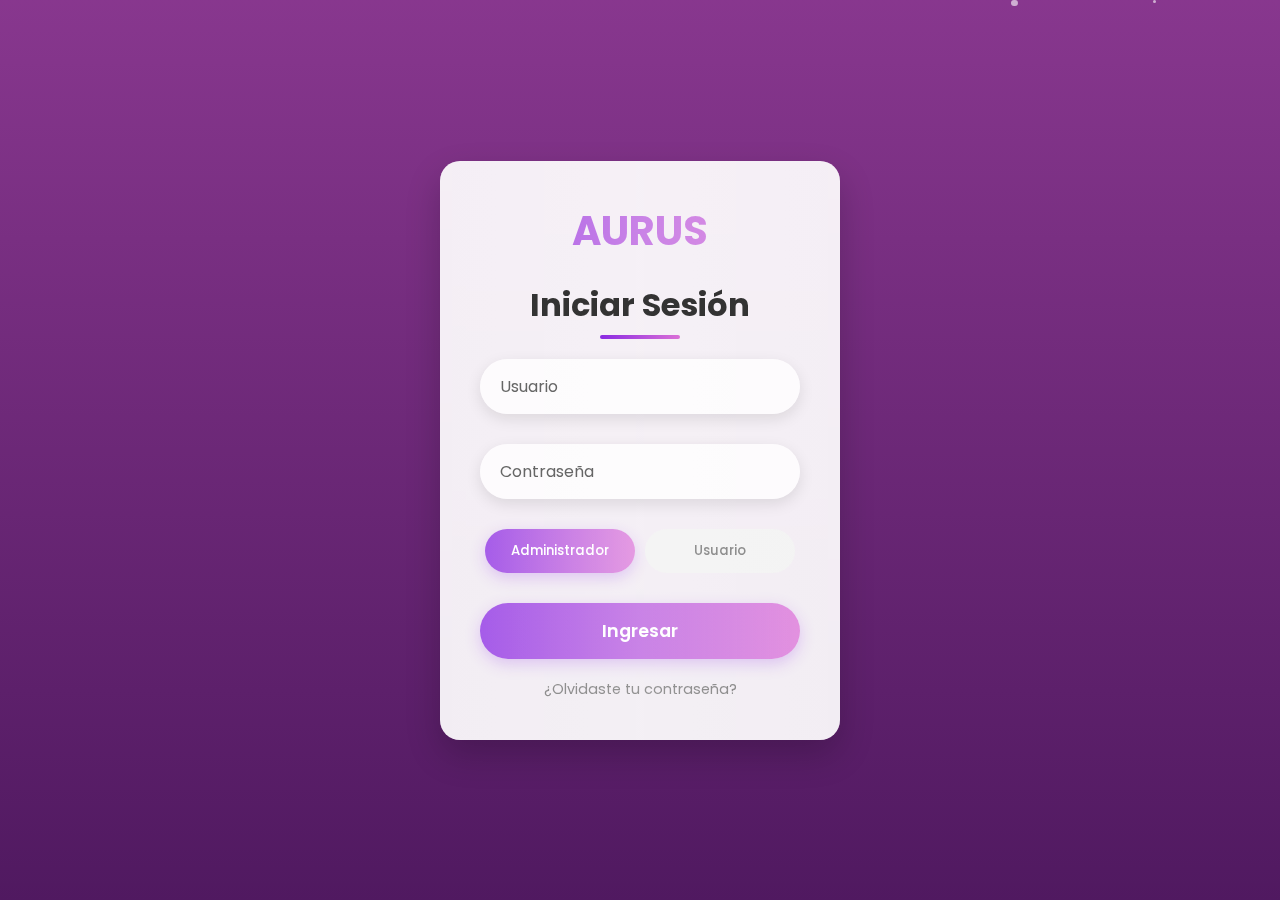
<file: login.html>
<!DOCTYPE html>
<html lang="es">
<head>
    <meta charset="UTF-8">
    <meta name="viewport" content="width=device-width, initial-scale=1.0">
    <title>Aurus Perfumes - Login</title>
    <style>
        @import url('https://fonts.googleapis.com/css2?family=Poppins:wght@300;400;500;600;700&display=swap');
        
        * {
            margin: 0;
            padding: 0;
            box-sizing: border-box;
            font-family: 'Poppins', sans-serif;
        }
        
        body {
            display: flex;
            justify-content: center;
            align-items: center;
            min-height: 100vh;
            background: url('https://images.unsplash.com/photo-1600180758890-6a6c6e1b4f8b?ixlib=rb-1.2.1&auto=format&fit=crop&w=1950&q=80') no-repeat center center fixed;
            background-size: cover;
            overflow: hidden;
            position: relative;
        }
        
        body::before {
            content: '';
            position: absolute;
            top: 0;
            left: 0;
            width: 100%;
            height: 100%;
            /*background: linear-gradient(to bottom, rgba(255, 105, 180, 0.7), rgba(106, 5, 114, 0.9));*/
            background: linear-gradient(to bottom, rgba(106, 5, 114, 0.8), rgba(61, 0, 79, 0.9));
            z-index: -1;
        }

        .login-container {
            position: relative;
            width: 400px;
            background: rgba(255, 255, 255, 0.9);
            border-radius: 20px;
            padding: 40px;
            box-shadow: 0 15px 35px rgba(0, 0, 0, 0.2);
            backdrop-filter: blur(10px);
            overflow: hidden;
            animation: fadeIn 1s ease-in-out;
            transition: all 0.5s ease;
        }
        
        @keyframes fadeIn {
            from {
                opacity: 0;
                transform: translateY(20px);
            }
            to {
                opacity: 1;
                transform: translateY(0);
            }
        }
        
        .login-container::before {
            content: '';
            position: absolute;
            top: -50%;
            left: -50%;
            width: 200%;
            height: 200%;
            background: linear-gradient(45deg, transparent, rgba(255, 255, 255, 0.3), transparent);
            transform: rotate(45deg);
            animation: shine 3s infinite;
        }
        
        @keyframes shine {
            0% {
                left: -50%;
            }
            100% {
                left: 150%;
            }
        }
        
        h2 {
            color: #333;
            text-align: center;
            margin-bottom: 30px;
            font-size: 2em;
            position: relative;
        }
        
        h2::after {
            content: '';
            position: absolute;
            bottom: -10px;
            left: 50%;
            transform: translateX(-50%);
            width: 80px;
            height: 4px;
            background: linear-gradient(90deg, #8a2be2, #da70d6);
            border-radius: 2px;
        }
        
        .input-group {
            position: relative;
            margin-bottom: 30px;
        }
        
        .input-group input {
            width: 100%;
            padding: 15px 20px;
            background: rgba(255, 255, 255, 0.8);
            border: none;
            border-radius: 30px;
            outline: none;
            font-size: 1em;
            color: #333;
            box-shadow: 0 5px 15px rgba(0, 0, 0, 0.1);
            transition: all 0.3s ease;
        }
        
        .input-group input:focus {
            box-shadow: 0 5px 15px rgba(0, 0, 0, 0.2);
            transform: translateY(-3px);
        }
        
        .input-group label {
            position: absolute;
            top: 15px;
            left: 20px;
            color: #666;
            pointer-events: none;
            transition: all 0.3s ease;
        }
        
        .input-group input:focus + label,
        .input-group input:valid + label {
            top: -10px;
            left: 15px;
            font-size: 0.8em;
            background: linear-gradient(90deg, #8a2be2, #da70d6);
            -webkit-background-clip: text;
            background-clip: text;
            color: transparent;
            padding: 0 5px;
        }
        
        .role-selection {
            display: flex;
            justify-content: space-between;
            margin-bottom: 30px;
        }
        
        .role-btn {
            flex: 1;
            margin: 0 5px;
            padding: 12px;
            border: none;
            border-radius: 30px;
            background: #f0f0f0;
            color: #666;
            cursor: pointer;
            transition: all 0.3s ease;
            font-weight: 500;
            text-align: center;
        }
        
        .role-btn:hover {
            transform: translateY(-3px);
            box-shadow: 0 5px 15px rgba(0, 0, 0, 0.1);
        }
        
        .role-btn.active {
            background: linear-gradient(90deg, #8a2be2, #da70d6);
            color: white;
            box-shadow: 0 5px 15px rgba(138, 43, 226, 0.3);
        }
        
        .login-btn {
            width: 100%;
            padding: 15px;
            background: linear-gradient(90deg, #8a2be2, #da70d6);
            border: none;
            border-radius: 30px;
            color: white;
            font-size: 1.1em;
            font-weight: 600;
            cursor: pointer;
            transition: all 0.3s ease;
            box-shadow: 0 5px 15px rgba(138, 43, 226, 0.3);
        }
        
        .login-btn:hover {
            transform: translateY(-3px);
            box-shadow: 0 8px 20px rgba(138, 43, 226, 0.4);
        }
        
        .login-btn:active {
            transform: translateY(0);
        }
        
        .forgot-pass {
            display: block;
            text-align: center;
            margin-top: 20px;
            color: #666;
            text-decoration: none;
            font-size: 0.9em;
            transition: color 0.3s ease;
        }
        
        .forgot-pass:hover {
            color: #8a2be2;
        }
        
        .particles {
            position: absolute;
            top: 0;
            left: 0;
            width: 100%;
            height: 100%;
            pointer-events: none;
        }
        
        .particle {
            position: absolute;
            background: rgba(255, 255, 255, 0.6);
            border-radius: 50%;
            animation: float linear infinite;
        }
        
        @keyframes float {
            0% {
                transform: translateY(0) rotate(0deg);
                opacity: 1;
            }
            100% {
                transform: translateY(-100vh) rotate(360deg);
                opacity: 0;
            }
        }
        
        /* Mensajes de alerta */
        .alert {
            position: fixed;
            top: 20px;
            left: 50%;
            transform: translateX(-50%);
            padding: 15px 30px;
            border-radius: 50px;
            color: white;
            font-weight: 600;
            box-shadow: 0 10px 25px rgba(0, 0, 0, 0.2);
            z-index: 1000;
            opacity: 0;
            transition: all 0.4s ease;
            display: flex;
            align-items: center;
        }
        
        .alert.success {
            background: linear-gradient(90deg, #00b09b, #96c93d);
            opacity: 1;
            animation: alertIn 0.5s ease, alertOut 0.5s ease 2.5s forwards;
        }
        
        .alert.error {
            background: linear-gradient(90deg, #ff416c, #ff4b2b);
            opacity: 1;
            animation: alertIn 0.5s ease, alertOut 0.5s ease 2.5s forwards;
        }
        
        @keyframes alertIn {
            from {
                top: -100px;
                opacity: 0;
            }
            to {
                top: 20px;
                opacity: 1;
            }
        }
        
        @keyframes alertOut {
            from {
                top: 20px;
                opacity: 1;
            }
            to {
                top: -100px;
                opacity: 0;
            }
        }
        
        .alert i {
            margin-right: 10px;
            font-size: 1.2em;
        }
        
        /* Efecto de éxito */
        .success-effect {
            position: fixed;
            top: 0;
            left: 0;
            width: 100%;
            height: 100%;
            background: rgba(138, 43, 226, 0.8);
            z-index: 999;
            display: flex;
            flex-direction: column;
            justify-content: center;
            align-items: center;
            opacity: 0;
            pointer-events: none;
            transition: opacity 0.5s ease;
        }
        
        .success-effect.active {
            opacity: 1;
        }
        
        .success-effect h1 {
            color: white;
            font-size: 3em;
            margin-bottom: 20px;
            text-shadow: 0 5px 15px rgba(0, 0, 0, 0.2);
        }
        
        .success-effect .checkmark {
            width: 100px;
            height: 100px;
            border-radius: 50%;
            background: white;
            display: flex;
            justify-content: center;
            align-items: center;
            animation: checkmarkScale 0.5s ease;
        }
        
        @keyframes checkmarkScale {
            0% {
                transform: scale(0);
            }
            80% {
                transform: scale(1.2);
            }
            100% {
                transform: scale(1);
            }
        }
        
        .success-effect .checkmark::after {
            content: '✓';
            font-size: 50px;
            color: #8a2be2;
        }
        
        .logo {
            text-align: center;
            margin-bottom: 20px;
            font-size: 2.5em;
            font-weight: 700;
            background: linear-gradient(90deg, #8a2be2, #da70d6);
            -webkit-background-clip: text;
            background-clip: text;
            color: transparent;
        }
    </style>
    <link rel="stylesheet" href="https://cdnjs.cloudflare.com/ajax/libs/font-awesome/6.0.0-beta3/css/all.min.css">
</head>
<body>
    <div class="login-container" id="loginContainer">
        <div class="logo">AURUS</div>
        <h2>Iniciar Sesión</h2>
        
        <div class="input-group">
            <input type="text" id="username" required>
            <label for="username">Usuario</label>
        </div>
        
        <div class="input-group">
            <input type="password" id="password" required>
            <label for="password">Contraseña</label>
        </div>
        
        <div class="role-selection">
            <button class="role-btn active" data-role="admin">Administrador</button>
            <button class="role-btn" data-role="user">Usuario</button>
        </div>
        
        <button class="login-btn" id="loginBtn">Ingresar</button>
        
        <a href="#" class="forgot-pass">¿Olvidaste tu contraseña?</a>
    </div>
    
    <div class="particles" id="particles"></div>
    
    <!-- Mensajes de alerta -->
    <div class="alert" id="alert"></div>
    
    <!-- Efecto de éxito -->
    <div class="success-effect" id="successEffect">
        <div class="checkmark"></div>
        <h1>¡Bienvenid@!</h1>
    </div>
    
    <script>
        // Base de datos de usuarios
        const users = {
            admin: {
                password: "admin123",
                role: "admin",
                name: "Administrador"
            },
            usuario: {
                password: "cliente123",
                role: "user",
                name: "Sr. Usuario"
            }
        };
        
        // Selección de rol
        const roleBtns = document.querySelectorAll('.role-btn');
        let selectedRole = 'admin';
        
        roleBtns.forEach(btn => {
            btn.addEventListener('click', () => {
                roleBtns.forEach(b => b.classList.remove('active'));
                btn.classList.add('active');
                selectedRole = btn.getAttribute('data-role');
            });
        });
        
        // Efecto de partículas
        const particlesContainer = document.getElementById('particles');
        
        function createParticle() {
            const particle = document.createElement('div');
            particle.classList.add('particle');
            
            const size = Math.random() * 8 + 2;
            const posX = Math.random() * 100;
            const duration = Math.random() * 10 + 5;
            
            particle.style.width = `${size}px`;
            particle.style.height = `${size}px`;
            particle.style.left = `${posX}%`;
            particle.style.animationDuration = `${duration}s`;
            
            particlesContainer.appendChild(particle);
            
            setTimeout(() => {
                particle.remove();
            }, duration * 1000);
        }
        
        setInterval(createParticle, 300);
        
        // Mostrar alerta
        function showAlert(message, type) {
            const alert = document.getElementById('alert');
            alert.innerHTML = type === 'success' 
                ? `<i class="fas fa-check-circle"></i> ${message}`
                : `<i class="fas fa-exclamation-circle"></i> ${message}`;
            
            alert.className = `alert ${type}`;
            
            // Resetear la alerta para poder mostrarla de nuevo
            setTimeout(() => {
                alert.className = 'alert';
            }, 3000);
        }
        
        // Efecto de éxito
        function showSuccessEffect(name) {
            const successEffect = document.getElementById('successEffect');
            const h1 = successEffect.querySelector('h1');
            h1.textContent = `¡Bienvenido, ${name}!`;
            successEffect.classList.add('active');
            
            // Redireccionar después del efecto
            setTimeout(() => {
                if(selectedRole === 'admin') {
                    window.location.href = 'admin.html';
                } else {
                    window.location.href = 'perfil.html';
                }
            }, 2000);
        }
        
        // Login
        document.getElementById('loginBtn').addEventListener('click', () => {
            const username = document.getElementById('username').value.trim();
            const password = document.getElementById('password').value.trim();
            
            // Validación
            if(!username || !password) {
                showAlert('Por favor ingresa usuario y contraseña', 'error');
                return;
            }
            
            // Animación de carga
            const btn = document.getElementById('loginBtn');
            btn.innerHTML = '<i class="fas fa-spinner fa-spin"></i> Verificando...';
            btn.style.background = 'linear-gradient(90deg, #00b09b, #96c93d)';
            
            // Simular verificación con delay
            setTimeout(() => {
                // Verificar credenciales
                if(users[username] && users[username].password === password) {
                    // Verificar rol seleccionado coincide con el rol del usuario
                    if(users[username].role !== selectedRole) {
                        showAlert(`Este usuario no tiene permisos de ${selectedRole === 'admin' ? 'Administrador' : 'Usuario'}`, 'error');
                        btn.innerHTML = 'Ingresar';
                        btn.style.background = 'linear-gradient(90deg, #8a2be2, #da70d6)';
                        return;
                    }
                    
                    // Mostrar efecto de éxito
                    showSuccessEffect(users[username].name);
                    
                    // Animación del formulario
                    document.getElementById('loginContainer').style.transform = 'scale(0.9)';
                    document.getElementById('loginContainer').style.opacity = '0';
                    
                } else {
                    showAlert('Usuario o contraseña incorrectos', 'error');
                    btn.innerHTML = 'Ingresar';
                    btn.style.background = 'linear-gradient(90deg, #8a2be2, #da70d6)';
                    
                    // Efecto de error en los inputs
                    const inputs = document.querySelectorAll('.input-group input');
                    inputs.forEach(input => {
                        input.style.boxShadow = '0 5px 15px rgba(255, 0, 0, 0.3)';
                        setTimeout(() => {
                            input.style.boxShadow = '0 5px 15px rgba(0, 0, 0, 0.1)';
                        }, 1000);
                    });
                }
            }, 1500);
        });
        
        // Efecto al presionar Enter
        document.addEventListener('keypress', (e) => {
            if(e.key === 'Enter') {
                document.getElementById('loginBtn').click();
            }
        });
    </script>
</body>
</html>
</file>
